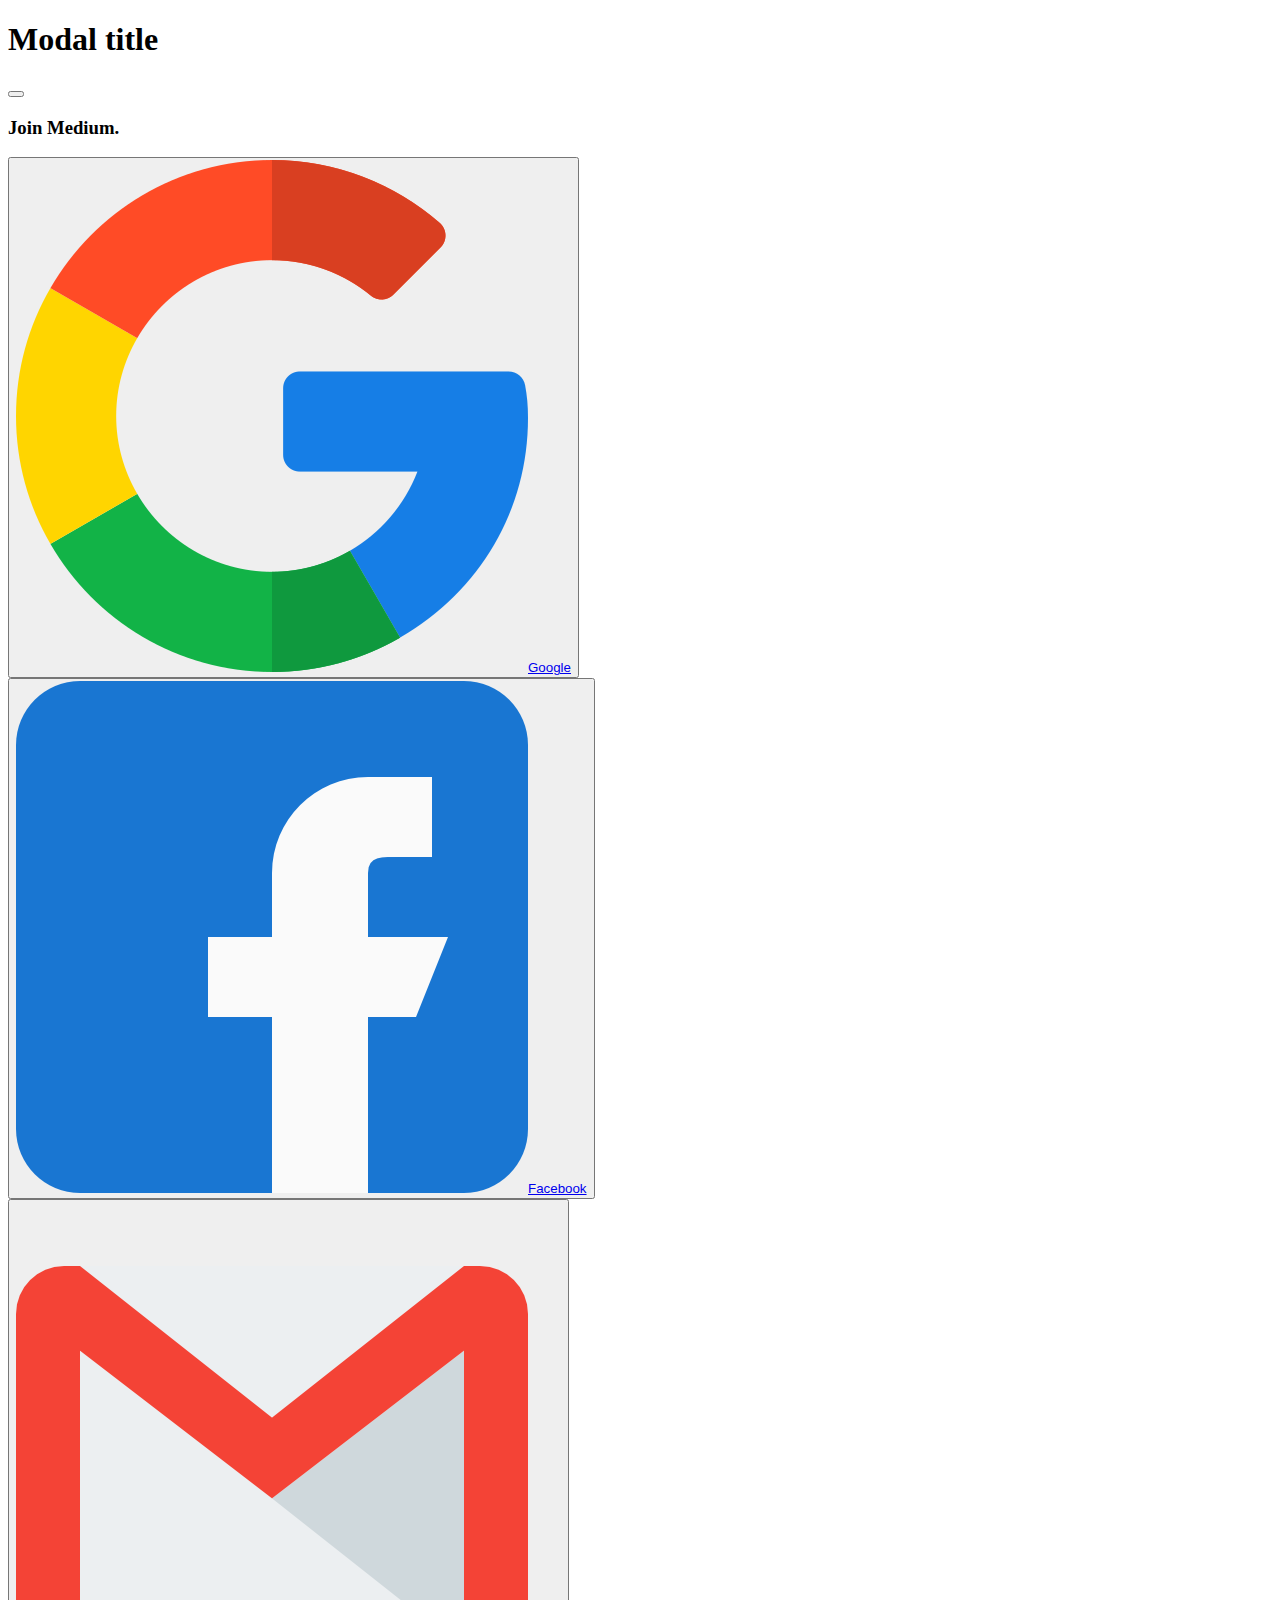
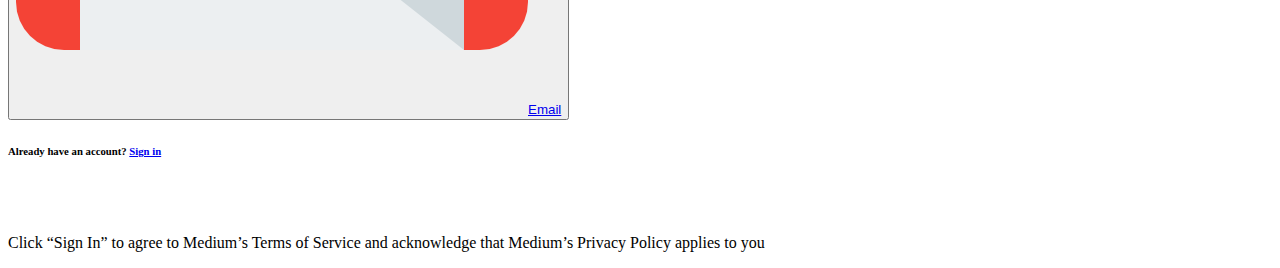
<file: joinmedium.html>
<!DOCTYPE html>
<html lang="en">

<head>
  <meta charset="UTF-8">
  <meta name="viewport" content="width=device-width, initial-scale=1.0">
  <title>Document</title>
</head>

<body>

  <div class="joinmedium">
    <div class="modal fade" id="staticBackdrop" data-bs-backdrop="static" data-bs-keyboard="false" tabindex="-1"
      aria-labelledby="staticBackdropLabel" aria-hidden="true">
      <div class="modal-dialog">
        <div class="modal-content">
          <div class="modal-header">
            <h1 class="modal-title fs-5" id="staticBackdropLabel">Modal title</h1>
            <button type="button" class="btn-close" data-bs-dismiss="modal" aria-label="Close"></button>
          </div>
          <div class="getstarted">
            <div class="text-center">
              <h3 class="myh22">Join Medium.</h3>
            </div>
          </div>
          <div class="getstarted-btn text-center">
            <button>
              <a href="#"><img src="/Resimler/google.png" alt="">Google</a>
            </button>
          </div>
          <div class="getstarted-btn text-center">
            <button>
              <a href="#"><img src="/Resimler/facebook.png" alt="">Facebook</a>
            </button>
          </div>
          <div class="getstarted-btn text-center">
            <button>
              <a href="#"><img src="/Resimler/gmail.png" alt="">Email</a>
            </button>
          </div>
          <h6 class="myh22 text-center">Already have an account? <a class="getstarted" href="welcome.html"><b>Sign
                in</b></a></h6>

          <br><br>
          <p class="text-center">Click “Sign In” to agree to Medium’s Terms of Service and acknowledge that Medium’s
            Privacy Policy
            applies to you</p>
        </div>
      </div>
    </div>
  </div>

  <script src="script.js"></script>
  <script src="https://cdn.jsdelivr.net/npm/bootstrap@5.3.0/dist/js/bootstrap.bundle.min.js"
    integrity="sha384-geWF76RCwLtnZ8qwWowPQNguL3RmwHVBC9FhGdlKrxdiJJigb/j/68SIy3Te4Bkz"
    crossorigin="anonymous"></script>

</body>

</html>
</file>
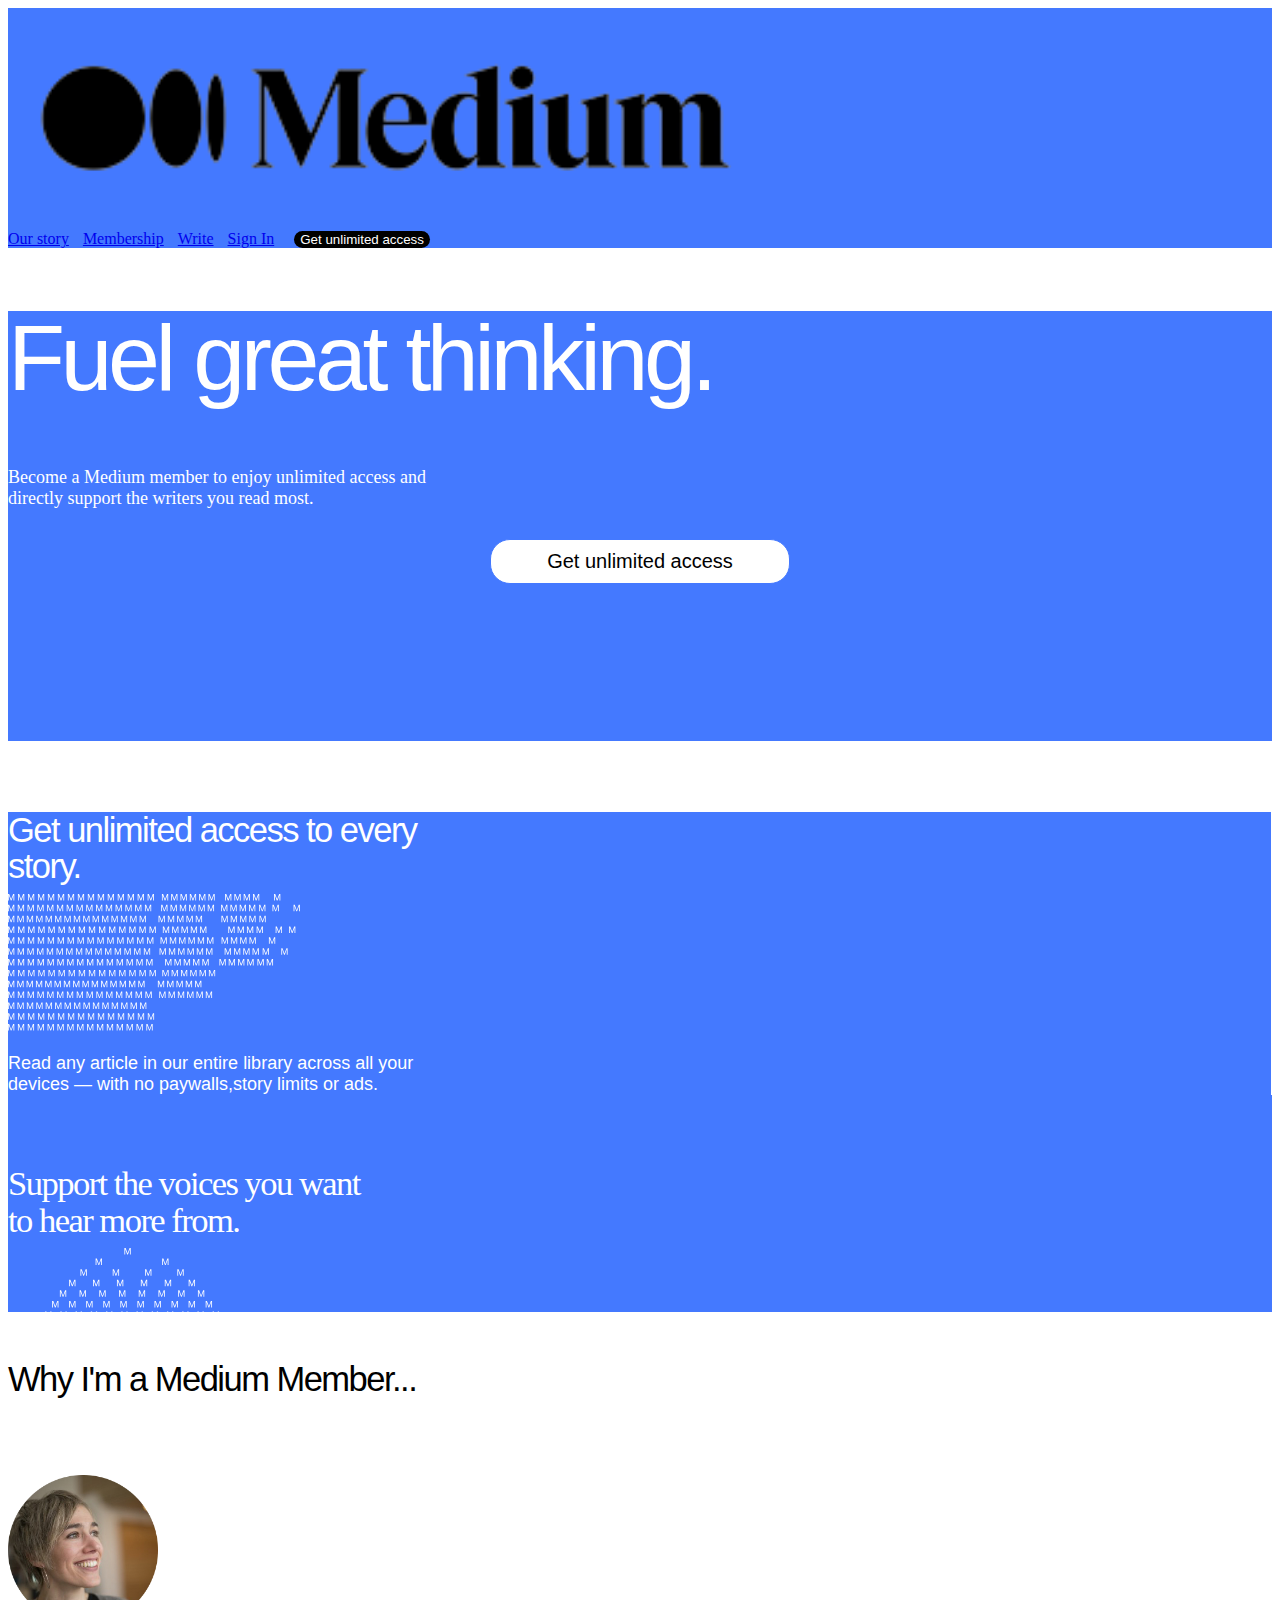
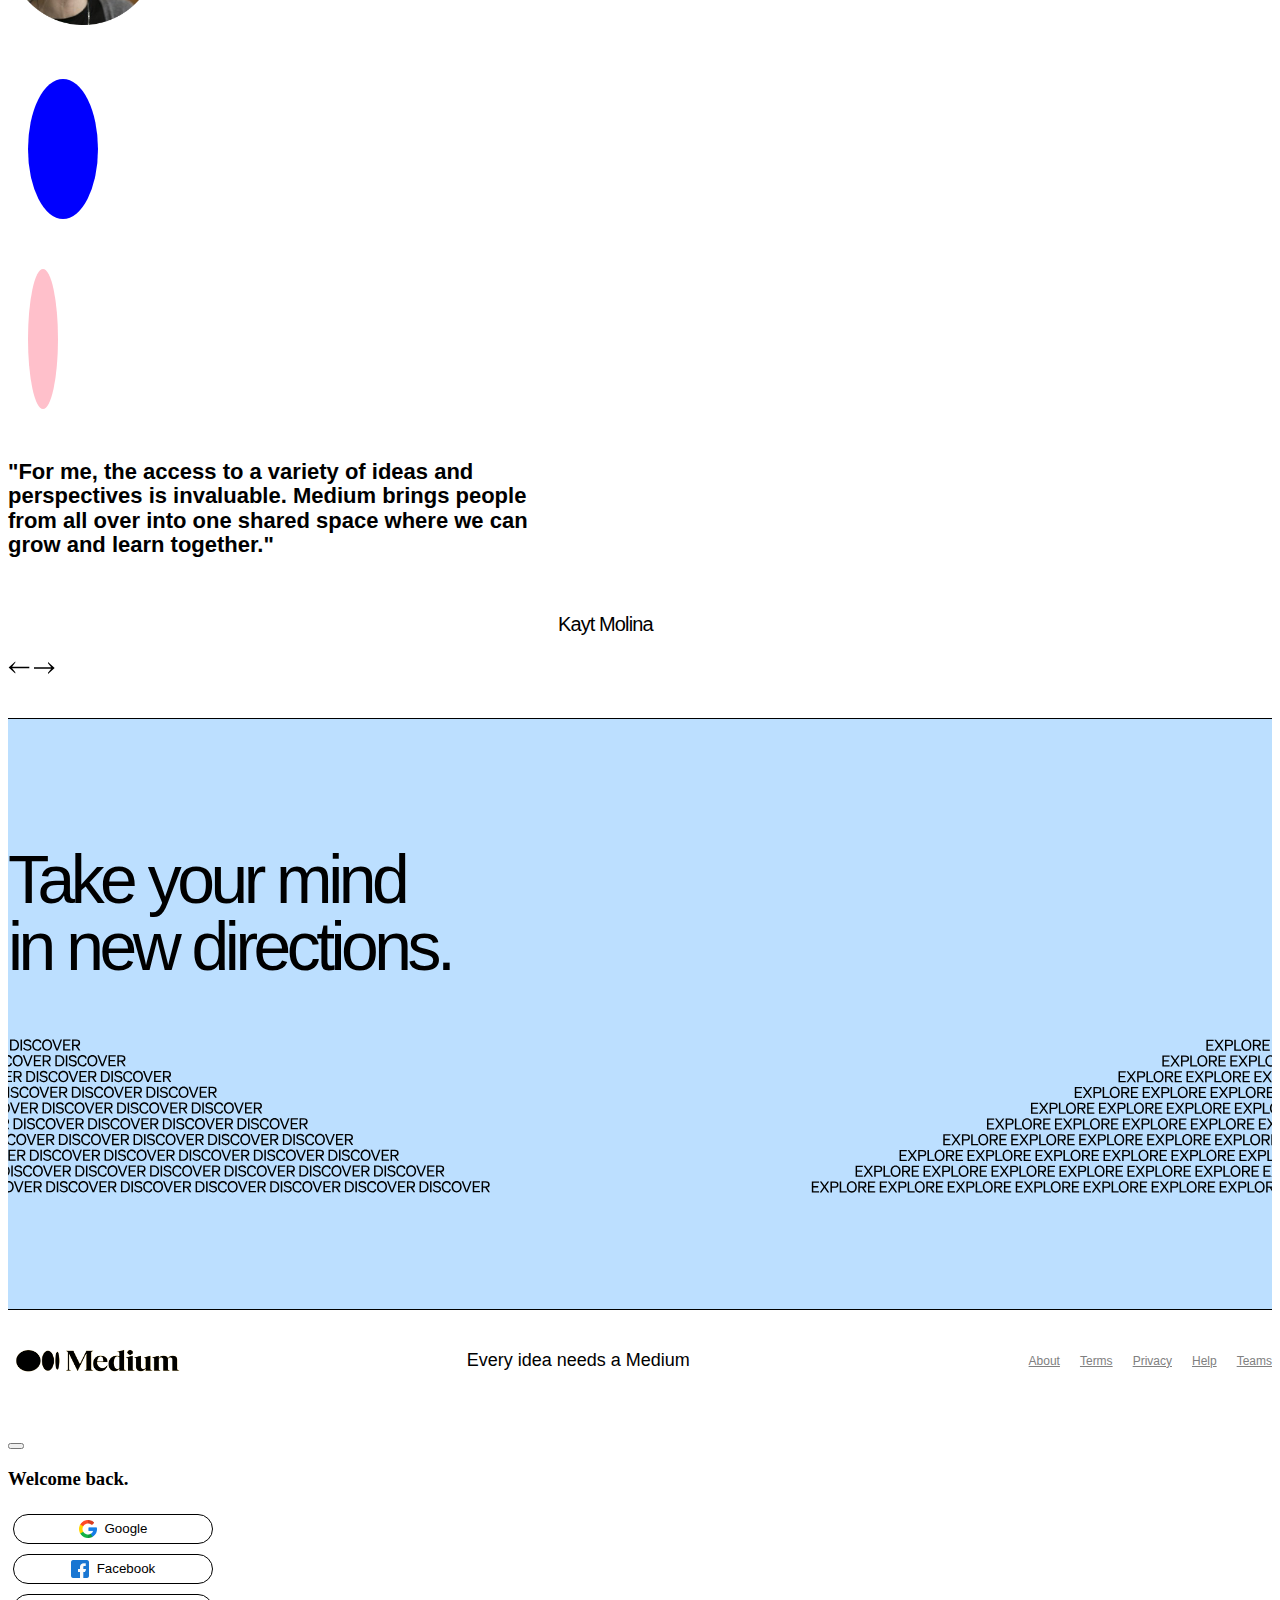
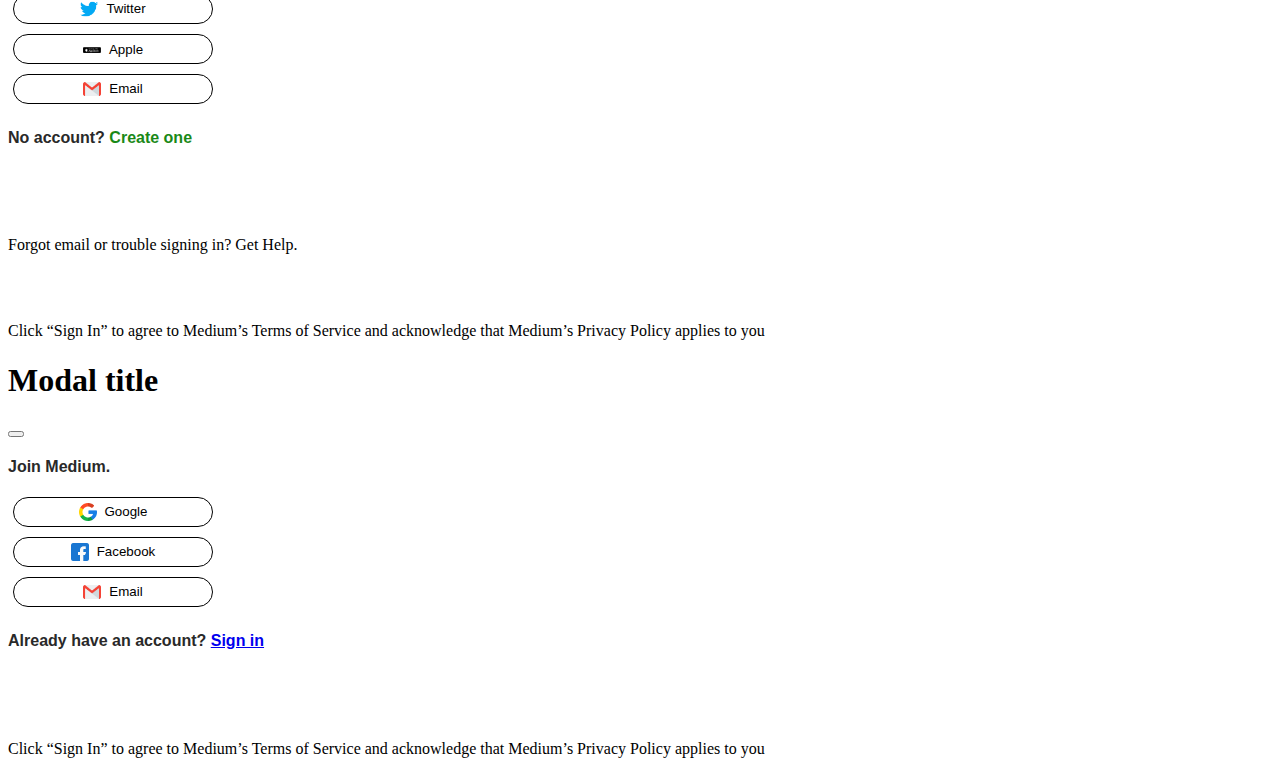
<file: membership.html>
<!DOCTYPE html>
<html lang="en">

<head>
  <meta charset="UTF-8">
  <meta http-equiv="X-UA-Compatible" content="IE=edge">
  <meta name="viewport" content="width=device-width, initial-scale=1.0">
  <title>What is Medium?</title>
  <link rel="icon" href="/Resimler/mediumlogokisa.png" type="image/png">
  <link rel="stylesheet" href="https://cdn.jsdelivr.net/npm/bootstrap-icons@1.10.5/font/bootstrap-icons.css">
  <link href="https://cdn.jsdelivr.net/npm/bootstrap@5.3.0/dist/css/bootstrap.min.css" rel="stylesheet"
    integrity="sha384-9ndCyUaIbzAi2FUVXJi0CjmCapSmO7SnpJef0486qhLnuZ2cdeRhO02iuK6FUUVM" crossorigin="anonymous">
  <link rel="stylesheet" href="style.css">

</head>

<body>


  <nav class="navbar navbar-expand navbarMember">
    <div class="container">
      <a class="navbar-brand" href="http://127.0.0.1:5500/indexx.html"><img class="memberlogo" src="Resimler/logo.png"
          alt="logo" width="60%"></a>
      <div class="collapse navbar-collapse" id="navbarNavDropdown">
        <ul class="navbar-nav ms-auto mb-2 mb-lg-0">
          <li class="nav-item">
            <a class="nav-link active text-white" aria-current="page" href="ourstory.html">Our story</a>
          </li>
          <li class="nav-item">
            <a class="nav-link active text-white" aria-current="page" href="membership.html">Membership</a>
          </li>
          <li class="nav-item">
            <a class="nav-link text-white" href="write.html">Write</a>
          </li>
          <li class="nav-item">
            <a class="nav-link text-white" href="#" data-bs-toggle="modal" data-bs-target="#exampleModal">Sign In</a>
          </li>
          <button class="nav-btn"><a class="nav-link text-white" href="#" data-bs-toggle="modal"
              data-bs-target="#staticBackdrop">Get unlimited access</a></button>
          </li>
        </ul>
      </div>
    </div>
  </nav>

  <div class="section-8">
    <div class="container">
      <h1 class="myh10 text-center">Fuel great thinking.</h1>
      <p class="member text-center">Become a Medium member to enjoy unlimited access and <br>
        directly support the writers you read most.</p>
      <div class="box7">
        <button class="writebutton3 mt-5">Get unlimited access</button>
      </div>
    </div>
  </div>
  <div class="section-9">
    <div class="container">
      <div class="row">
        <div class="col-6 borderright3">
          <p class="readp">Get unlimited access to every <br> story.</p>
          <img class="mt-5" src="/Resimler/UnlimitedReading.svg" alt="">
          <p class="myps mt-5">Read any article in our entire library across all your <br> devices — with no
            paywalls,story limits or ads.</p>
        </div>
        <div class="col-6">
          <p class="readp mx-4">Support the voices you want <br>to hear more from.</p>
          <img class="mt-5" src="/Resimler/SupportWriters.svg" alt="">
          <p class="myps mt-5">A portion of your membership will directly support the writers <br> and thinkers you read
            the most.</p>
        </div>
      </div>
    </div>
  </div>

  <div class="section-10">
    <div class="container">
      <h2 class="myh12 text-center">Why I'm a Medium Member...</h2>
      <div class="picture d-flex justify-content-center">
        <img class="myimg2" src="/Resimler/About_Colburn-1.png" alt="">
        <div class="block3"></div>
        <div class="block4"></div>
        <h6 class="forp mt-5 mx-5">"For me, the access to a variety of ideas and <br> perspectives is invaluable. Medium
          brings people <br> from all over into one shared space where we can <br> grow and learn together."</h6>
      </div>
      <p class="name">Kayt Molina</p>
      <div class="arrow text-center">
        <img class="mx-5" src="/Resimler/arrow-left.svg" alt="">
        <img src="/Resimler/arrow-right.svg" alt="">
      </div>
    </div>
  </div>

  <div class="section-11">
    <div class="container">
      <h2 class="myh13 text-center">Take your mind <br>in new directions.</h2>
    </div>
    <img class="footer" src="/Resimler/Membership_Footer.svg" alt="">
  </div>

  <div class="footer">
    <div class="box8">
      <img src="/Resimler/logo.png" alt="" width="180px" height="45px">
      <p class="footerp text-center">Every idea needs a Medium</p>
      <ul>
        <li><a href="">About</a></li>
        <li><a href="">Terms</a></li>
        <li><a href="">Privacy</a></li>
        <li><a href="">Help</a></li>
        <li><a href="">Teams</a></li>
      </ul>
    </div>
  </div>


  <div class="modal fade" id="exampleModal" tabindex="-1" aria-labelledby="exampleModalLabel" aria-hidden="true">
    <div class="modal-dialog">
      <div class="modal-content">
        <div class="modal-header">
          <h1 class="modal-title fs-5" id="exampleModalLabel"></h1>
          <button type="button" class="btn-close" data-bs-dismiss="modal" aria-label="Close"></button>
        </div>
        <div class="signin">
          <div class="text-center mb-5 mt-3">
            <H3>Welcome back.</H3>
          </div>
          <div class="social-btn text-center">
            <button>
              <a href="#"><img src="/Resimler/google.png" alt="">Google</a>
            </button>
          </div>
          <div class="social-btn text-center">
            <button>
              <a href="#"><img src="/Resimler/facebook.png" alt="">Facebook</a>
            </button>
          </div>
          <div class="social-btn text-center">
            <button>
              <a href="#"><img src="/Resimler/twitter.png" alt="">Twitter</a>
            </button>
          </div>
          <div class="social-btn text-center">
            <button>
              <a href="#"><img src="/Resimler/AppleStore_2x.png" alt="">Apple</a>
            </button>
          </div>
          <div class="social-btn text-center">
            <button>
              <a href="#"><img src="/Resimler/gmail.png" alt="">Email</a>
            </button>
            <h6 class="myh21">No account? <a class="createone" href="#"><b>Create one</b></a></h6>
            <br><br>
            <p>Forgot email or trouble signing in? Get Help.</p>
            <br><br>
            <p>Click “Sign In” to agree to Medium’s Terms of Service and acknowledge that Medium’s Privacy Policy
              applies to you</p>
          </div>
        </div>

      </div>
    </div>
  </div>





  <div class="modal fade" id="staticBackdrop" data-bs-backdrop="static" data-bs-keyboard="false" tabindex="-1"
    aria-labelledby="staticBackdropLabel" aria-hidden="true">
    <div class="modal-dialog">
      <div class="modal-content">
        <div class="modal-header">
          <h1 class="modal-title fs-5" id="staticBackdropLabel">Modal title</h1>
          <button type="button" class="btn-close" data-bs-dismiss="modal" aria-label="Close"></button>
        </div>
        <div class="getstarted">
          <div class="text-center">
            <h3 class="myh22">Join Medium.</h3>
          </div>
        </div>
        <div class="getstarted-btn text-center">
          <button>
            <a href="#"><img src="/Resimler/google.png" alt="">Google</a>
          </button>
        </div>
        <div class="getstarted-btn text-center">
          <button>
            <a href="#"><img src="/Resimler/facebook.png" alt="">Facebook</a>
          </button>
        </div>
        <div class="getstarted-btn text-center">
          <button>
            <a href="#"><img src="/Resimler/gmail.png" alt="">Email</a>
          </button>
        </div>
        <h6 class="myh22 text-center">Already have an account? <a class="getstarted" href="#"><b>Sign in</b></a></h6>

        <br><br>
        <p class="text-center">Click “Sign In” to agree to Medium’s Terms of Service and acknowledge that Medium’s
          Privacy Policy
          applies to you</p>
      </div>
    </div>
  </div>


  <script src="script.js"></script>
  <script src="https://cdn.jsdelivr.net/npm/bootstrap@5.3.0/dist/js/bootstrap.bundle.min.js"
    integrity="sha384-geWF76RCwLtnZ8qwWowPQNguL3RmwHVBC9FhGdlKrxdiJJigb/j/68SIy3Te4Bkz"
    crossorigin="anonymous"></script>

</body>

</html>
</file>
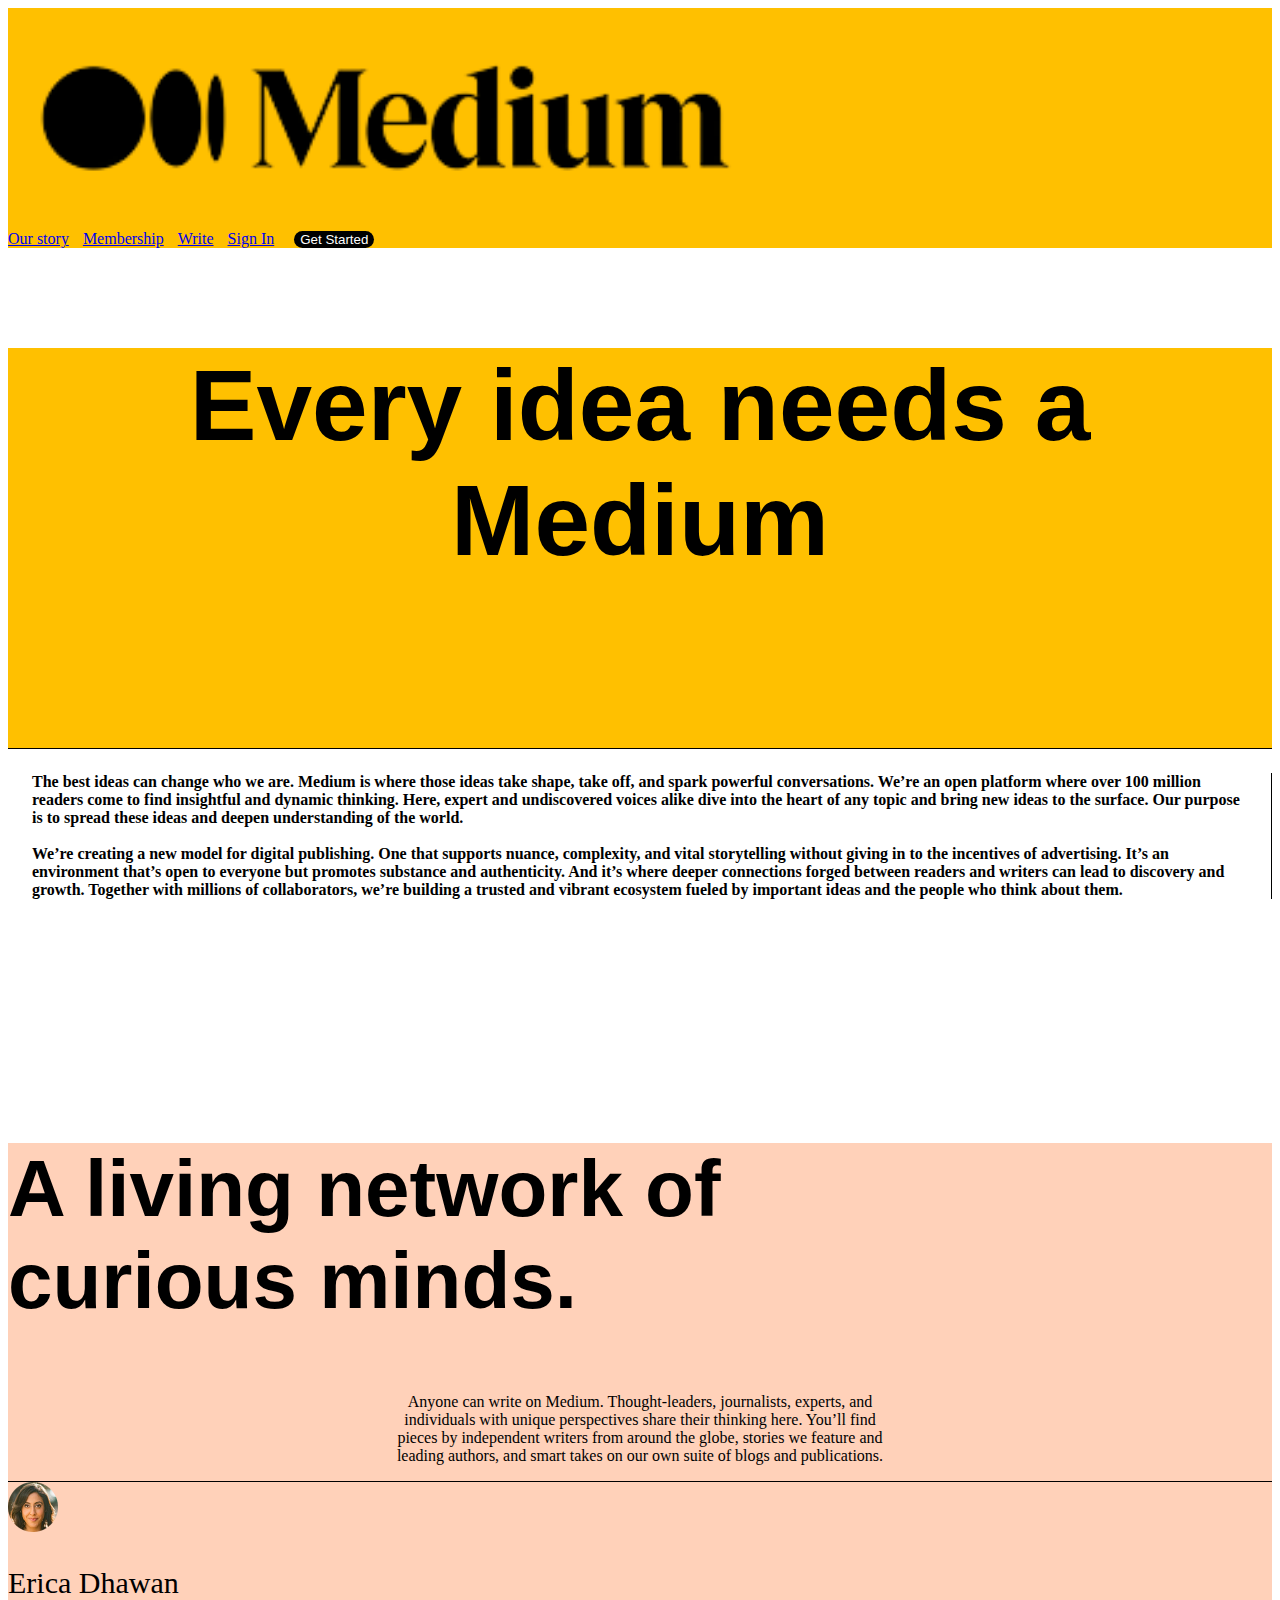
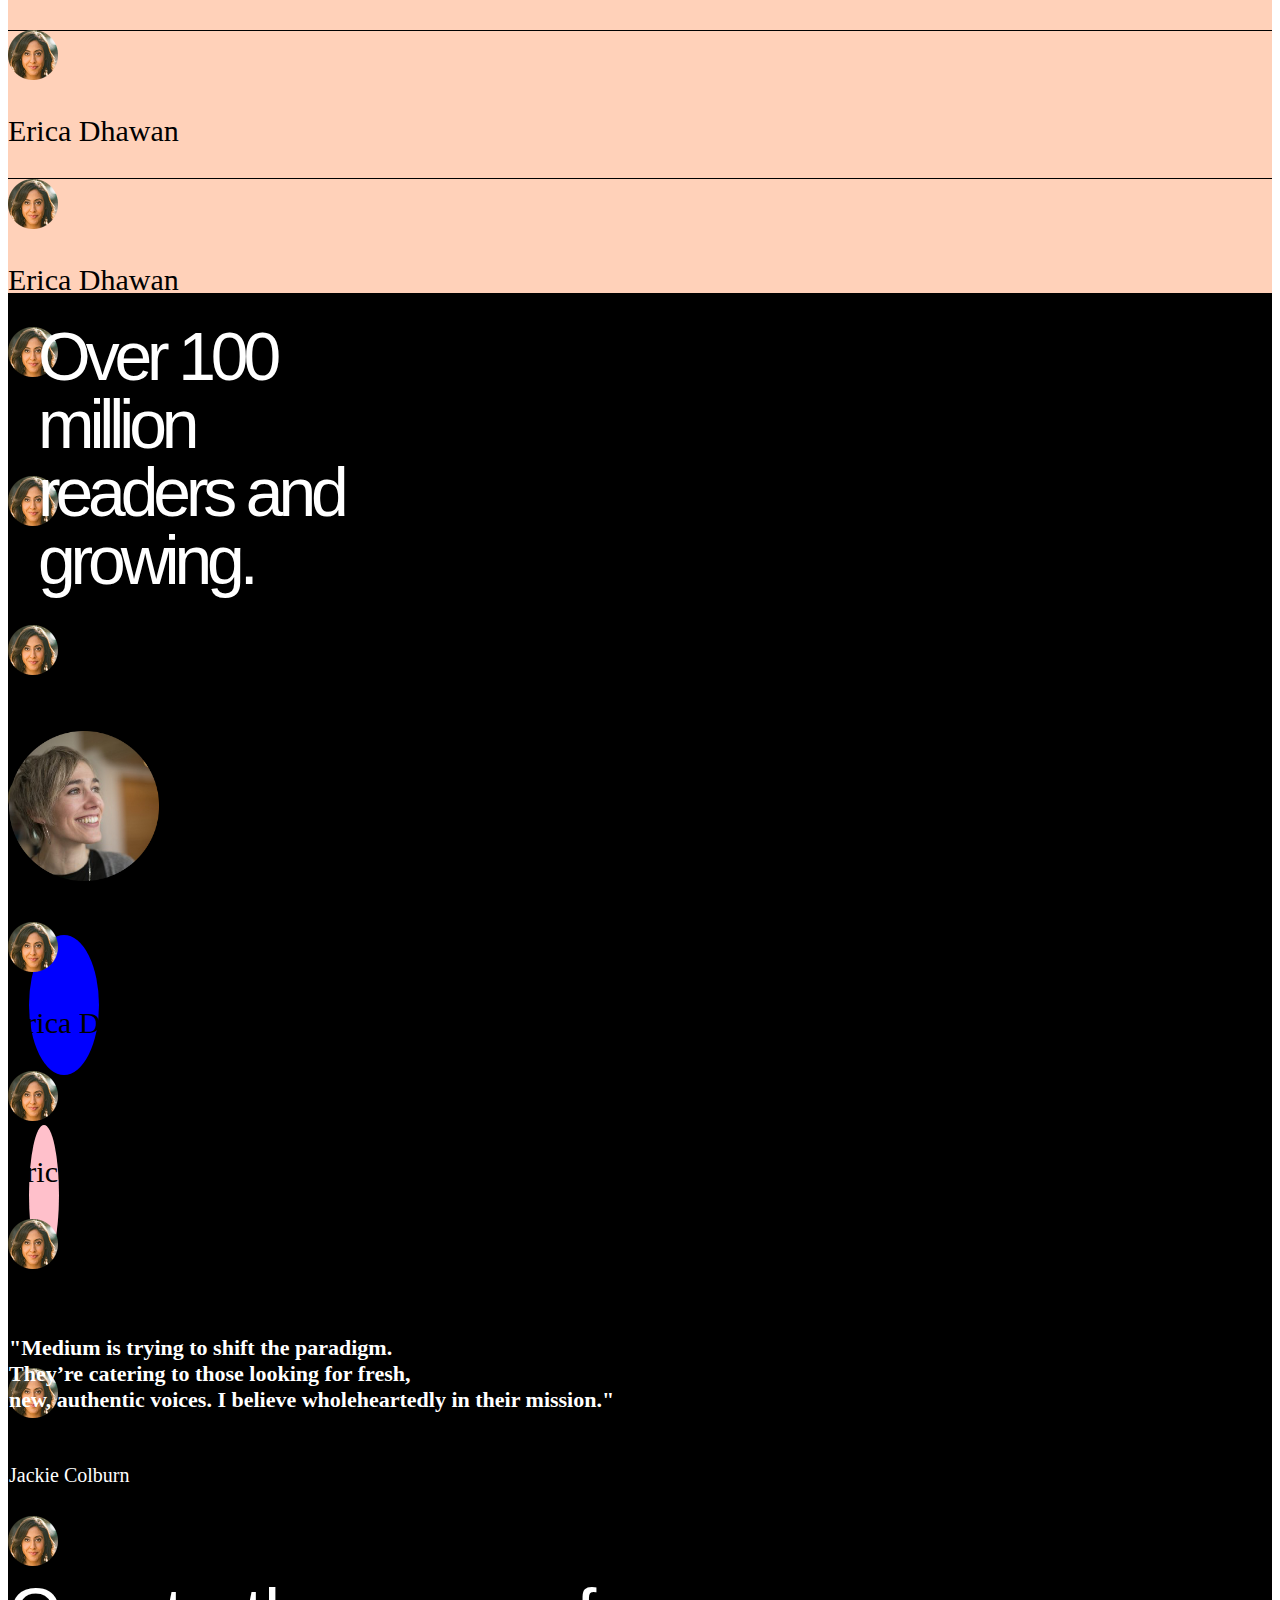
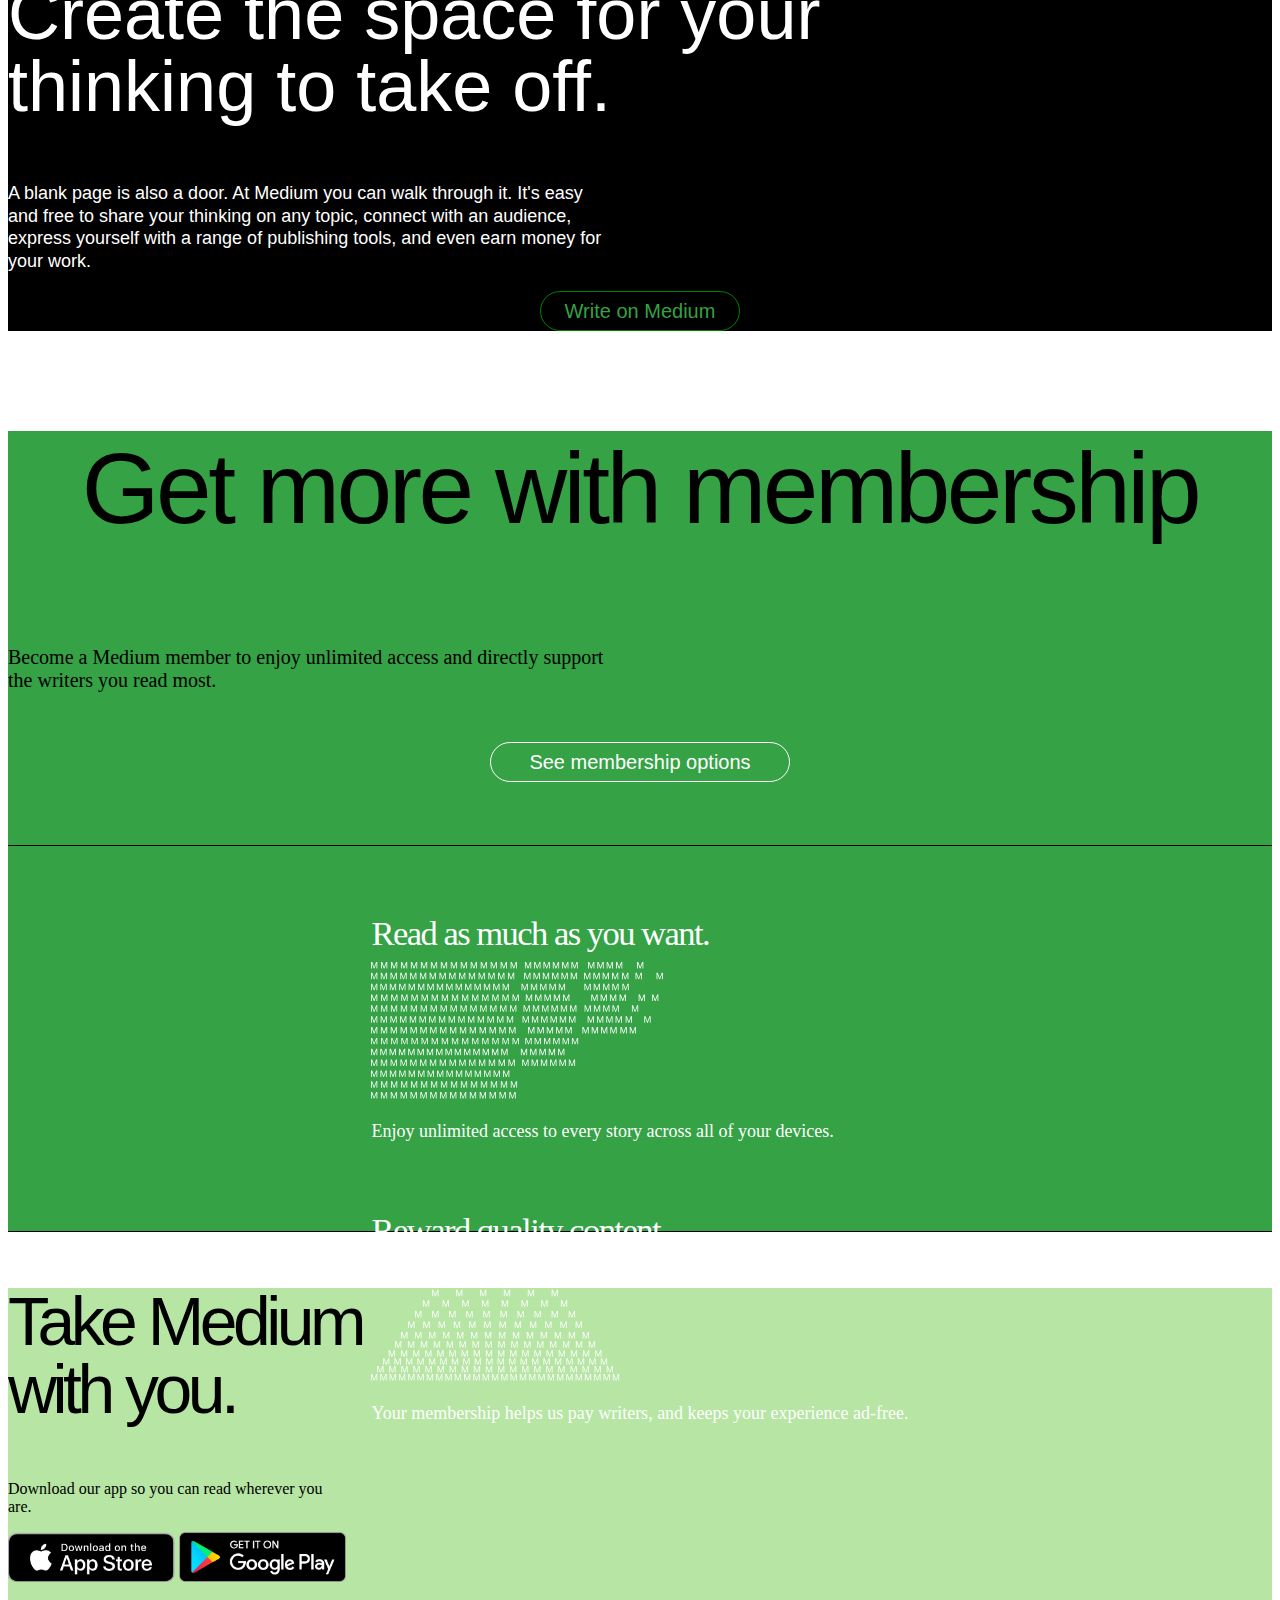
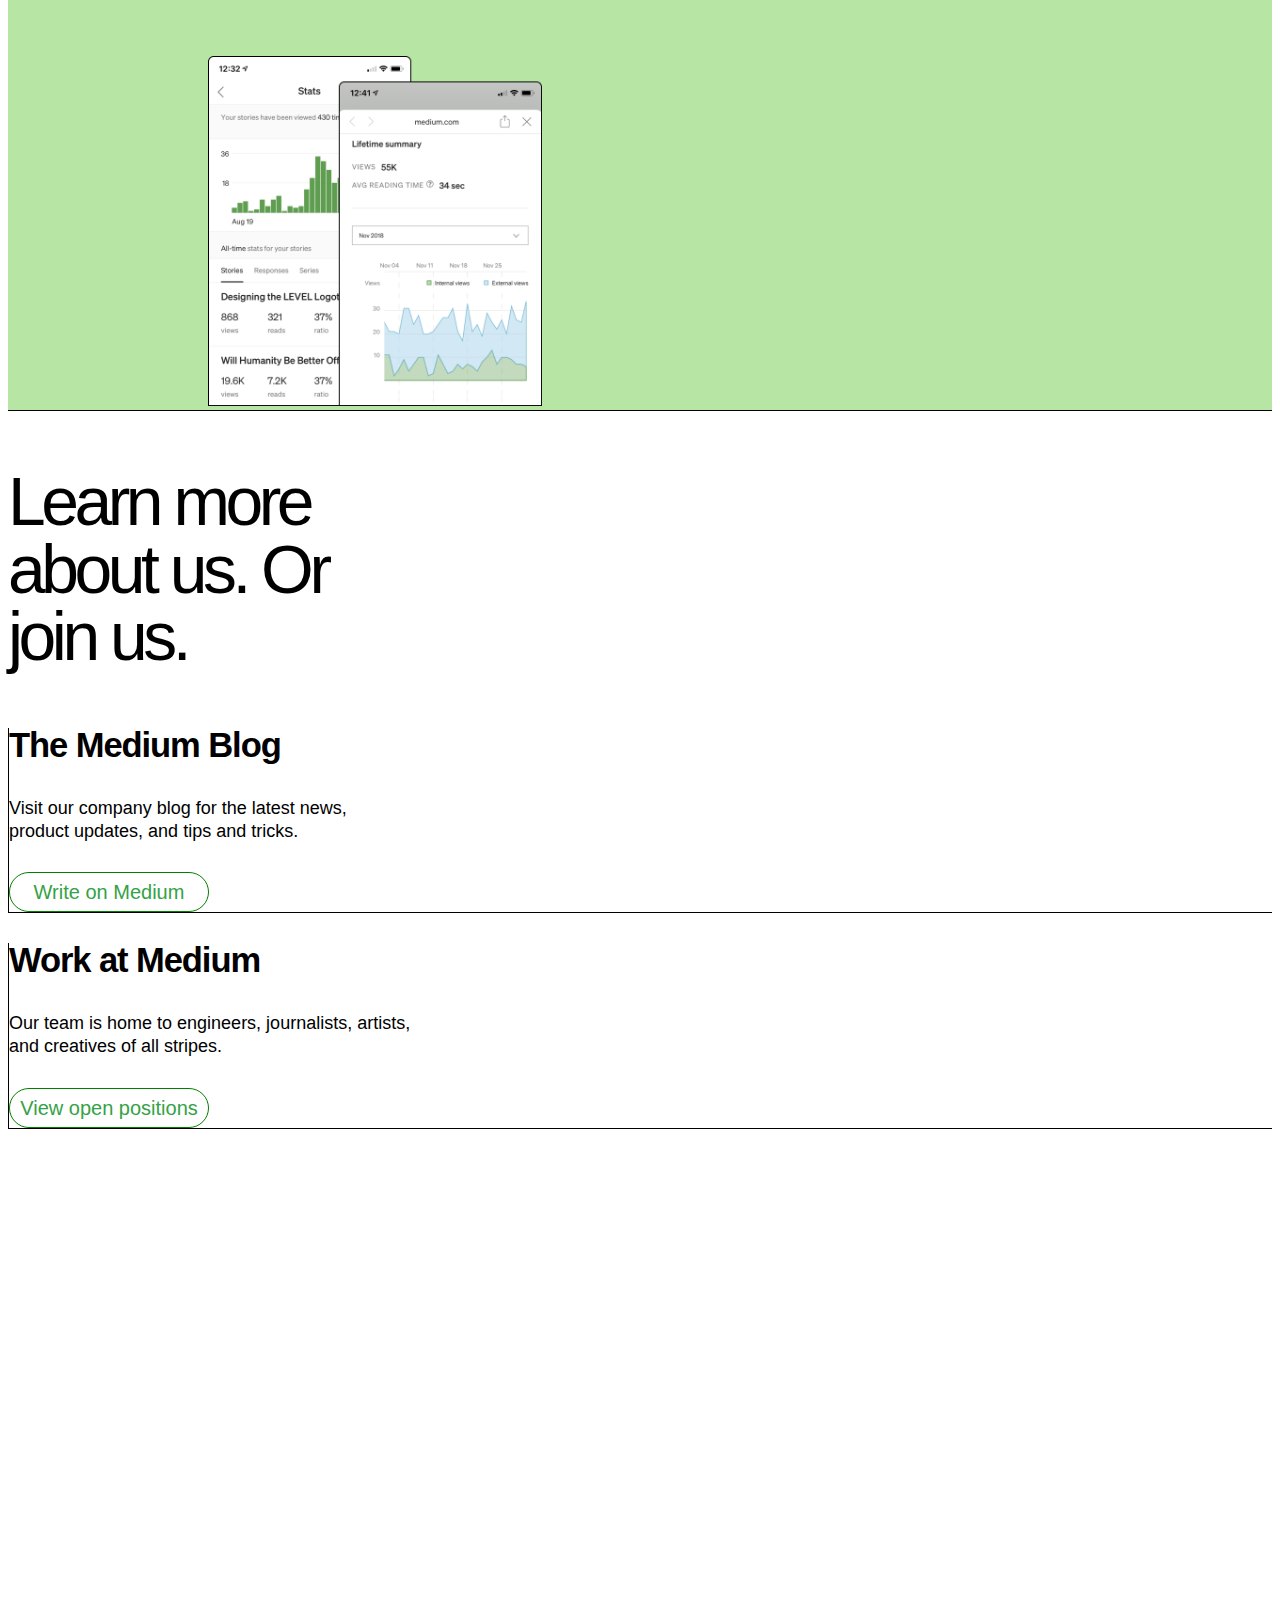
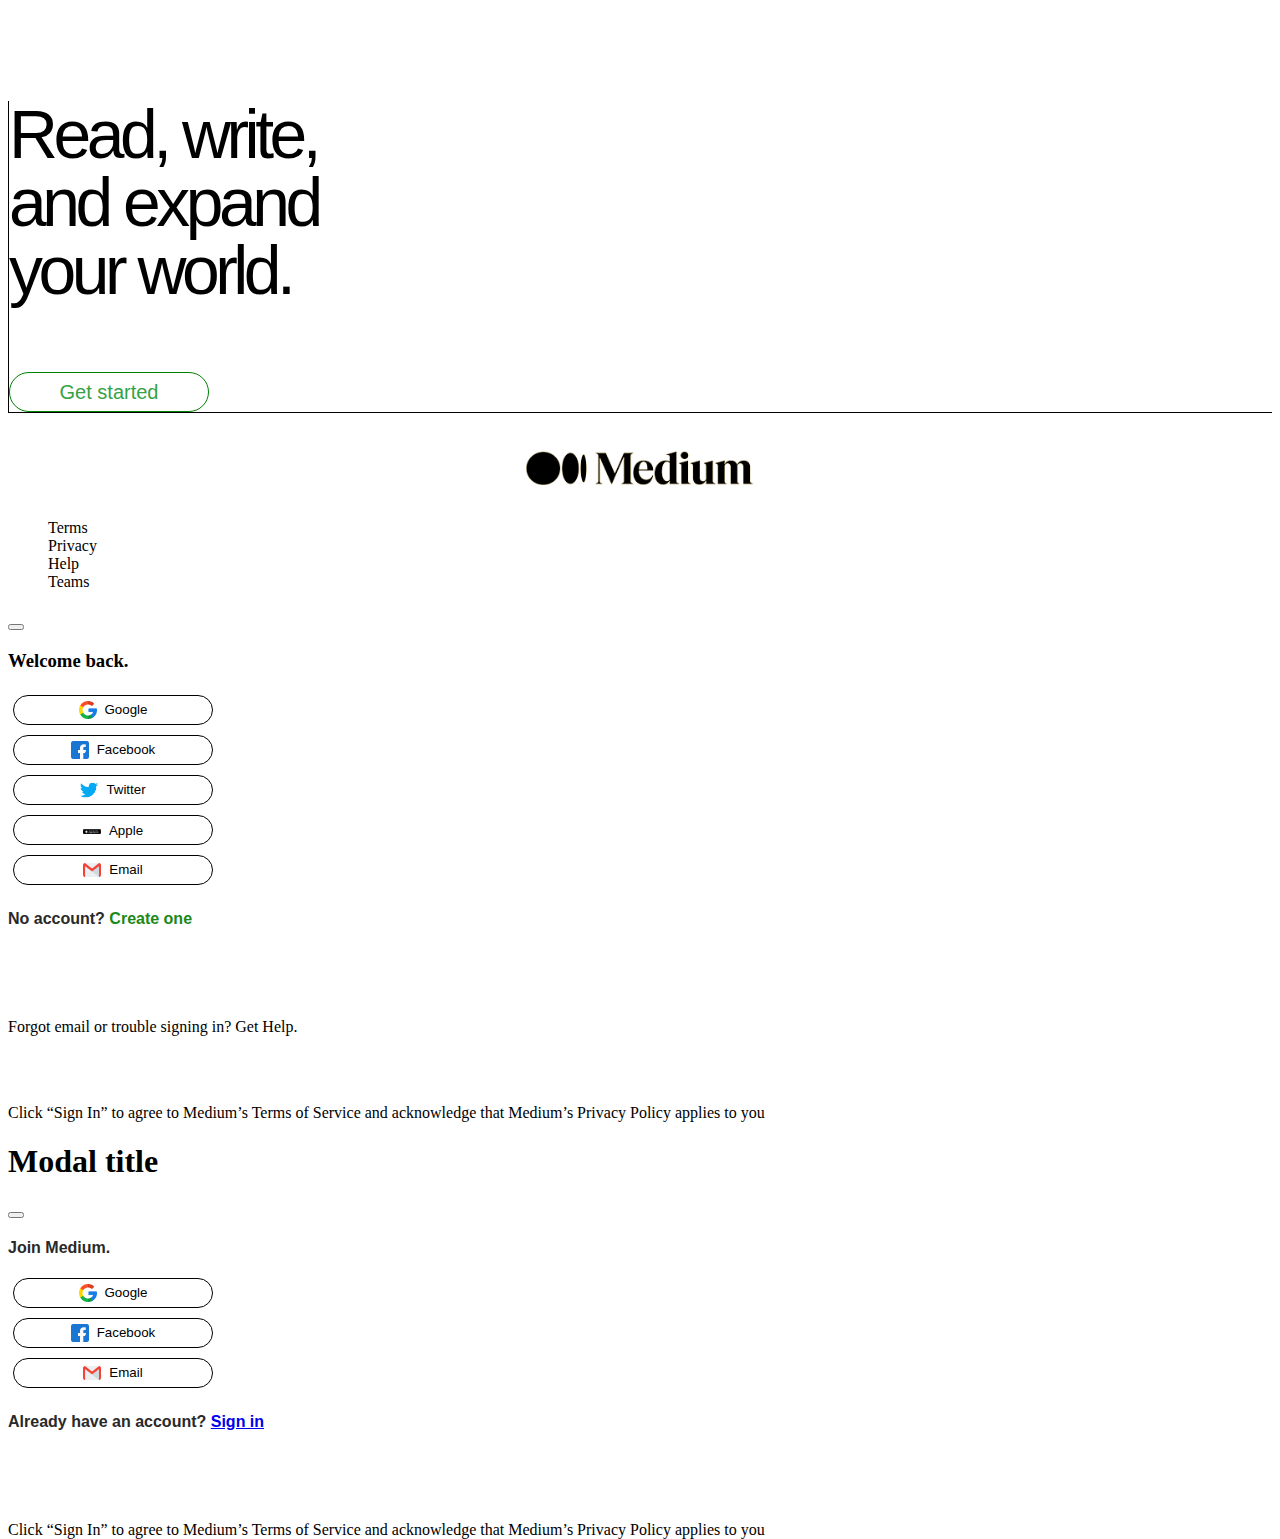
<file: ourstory.html>
<!DOCTYPE html>
<html lang="en">

<head>
  <meta charset="UTF-8">
  <meta http-equiv="X-UA-Compatible" content="IE=edge">
  <meta name="viewport" content="width=device-width, initial-scale=1.0">
  <title>What is Medium?</title>
  <link rel="icon" href="/Resimler/mediumlogokisa.png" type="image/png">
  <link rel="stylesheet" href="https://cdn.jsdelivr.net/npm/bootstrap-icons@1.10.5/font/bootstrap-icons.css">
  <link href="https://cdn.jsdelivr.net/npm/bootstrap@5.3.0/dist/css/bootstrap.min.css" rel="stylesheet"
    integrity="sha384-9ndCyUaIbzAi2FUVXJi0CjmCapSmO7SnpJef0486qhLnuZ2cdeRhO02iuK6FUUVM" crossorigin="anonymous">
  <link rel="stylesheet" href="style.css">

</head>

<body>


  <nav class="navbar navbar-expand">
    <div class="container">
      <a class="navbar-brand" href="http://127.0.0.1:5500/indexx.html"><img src="Resimler/logo.png" alt="logo"
          width="60%"></a>
      <div class="collapse navbar-collapse" id="navbarNavDropdown">
        <ul class="navbar-nav ms-auto mb-2 mb-lg-0">
          <li class="nav-item">
            <a class="nav-link active" aria-current="page" href="ourstory.html">Our story</a>
          </li>
          <li class="nav-item">
            <a class="nav-link active" aria-current="page" href="membership.html">Membership</a>
          </li>
          <li class="nav-item">
            <a class="nav-link" href="write.html">Write</a>
          </li>
          <li class="nav-item">
            <a class="nav-link" href="#" data-bs-toggle="modal" data-bs-target="#exampleModal">Sign In</a>
          </li>
          <button class="nav-btn"><a href="#" data-bs-toggle="modal" data-bs-target="#staticBackdrop">Get
              Started</a></button>
          </li>
        </ul>
      </div>
    </div>
  </nav>



  <div class="section-1 bg-white">
    <div class="container">
      <div class="hero">
        <h1 class="baslik">Every idea needs a <b>Medium</b></h1>
        <div class="medium-logo-in-hero">
          <h2 class="header-1-period"></h2>
        </div>
      </div>
    </div>
  </div>

  <div class="block"></div>

  <div class="section-2">
    <div class="container">
      <div class="row">
        <div class="col-6 paragraph">
          <div class="box">
            <h4 class="paragraph-intro">
              The best ideas can change who we are. Medium is where those ideas take shape, take off, and spark powerful
              conversations. We’re an open platform where over 100 million readers come to find insightful and dynamic
              thinking. Here, expert and undiscovered voices alike dive into the heart of any topic and bring new ideas
              to the surface. Our purpose is to spread these ideas and deepen understanding of the world.
              <br>
              <br>
              We’re creating a new model for digital publishing. One that supports nuance, complexity, and vital
              storytelling without giving in to the incentives of advertising. It’s an environment that’s open to
              everyone but promotes substance and authenticity. And it’s where deeper connections forged between readers
              and writers can lead to discovery and growth. Together with millions of collaborators, we’re building a
              trusted and vibrant ecosystem fueled by important ideas and the people who think about them.
            </h4>
          </div>
        </div>
        <div class="col-6">
          <iframe src="https://player.vimeo.com/video/467834328?api=1&amp;background=1&amp;mute=1&amp;loop=1"
            width="100%" height="100%" positioning="relative" frameborder="0" allow="autoplay; fullscreen"
            allowfullscreen=""></iframe>
        </div>
      </div>
    </div>
  </div>


  <div class="section-3">
    <div class="container">

      <h2 class="text-center myh2">A living network of <br> curious minds.</h2>
      <p class="paragraph2">Anyone can write on Medium. Thought-leaders, journalists, experts, and <br> individuals with
        unique perspectives share their thinking here. You’ll find <br> pieces by independent writers from around the
        globe, stories we feature and <br> leading authors, and smart takes on our own suite of blogs and publications.
      </p>
    </div>

    <div class="container-fluid">
      <div class="row">
        <div class="col-4">
          <div class="block2 my-3"></div>
          <div class="profile d-flex">
            <img class="profileimg" src="/Resimler/Erica_Dhawan_clip.png" alt="">
            <p class="mx-3 my-1 profilep">Erica Dhawan</p>
          </div>
          <div class="block2 my-3"></div>
          <div class="profile d-flex">
            <img class="profileimg" src="/Resimler/Erica_Dhawan_clip.png" alt="">
            <p class="mx-3 my-1 profilep">Erica Dhawan</p>
          </div>
          <div class="block2 my-3"></div>
          <div class="profile d-flex">
            <img class="profileimg" src="/Resimler/Erica_Dhawan_clip.png" alt="">
            <p class="mx-3 my-1 profilep">Erica Dhawan</p>
          </div>
          <div class="block2 my-3"></div>
          <div class="profile d-flex">
            <img class="profileimg" src="/Resimler/Erica_Dhawan_clip.png" alt="">
            <p class="mx-3 my-1 profilep">Erica Dhawan</p>
          </div>
          <div class="block2 my-3"></div>

        </div>
        <div class="col-4">
          <div class="block2 my-3"></div>
          <div class="profile d-flex">
            <img class="profileimg" src="/Resimler/Erica_Dhawan_clip.png" alt="">
            <p class="mx-3 my-1 profilep">Erica Dhawan</p>
          </div>
          <div class="block2 my-3"></div>
          <div class="profile d-flex">
            <img class="profileimg" src="/Resimler/Erica_Dhawan_clip.png" alt="">
            <p class="mx-3 my-1 profilep">Erica Dhawan</p>
          </div>
          <div class="block2 my-3"></div>
          <div class="profile d-flex">
            <img class="profileimg" src="/Resimler/Erica_Dhawan_clip.png" alt="">
            <p class="mx-3 my-1 profilep">Erica Dhawan</p>
          </div>
          <div class="block2 my-3"></div>
          <div class="profile d-flex">
            <img class="profileimg" src="/Resimler/Erica_Dhawan_clip.png" alt="">
            <p class="mx-3 my-1 profilep">Erica Dhawan</p>
          </div>
          <div class="block2 my-3"></div>

        </div>
        <div class="col-4">
          <div class="block2 my-3"></div>
          <div class="profile d-flex">
            <img class="profileimg" src="/Resimler/Erica_Dhawan_clip.png" alt="">
            <p class="mx-3 my-1 profilep">Erica Dhawan</p>
          </div>
          <div class="block2 my-3"></div>
          <div class="profile d-flex">
            <img class="profileimg" src="/Resimler/Erica_Dhawan_clip.png" alt="">
            <p class="mx-3 my-1 profilep">Erica Dhawan</p>
          </div>
          <div class="block2 my-3"></div>
          <div class="profile d-flex">
            <img class="profileimg" src="/Resimler/Erica_Dhawan_clip.png" alt="">
            <p class="mx-3 my-1 profilep">Erica Dhawan</p>
          </div>
          <div class="block2 my-3"></div>
          <div class="profile d-flex">
            <img class="profileimg" src="/Resimler/Erica_Dhawan_clip.png" alt="">
            <p class="mx-3 my-1 profilep">Erica Dhawan</p>
          </div>
          <div class="block2 my-3"></div>
        </div>
      </div>
    </div>
  </div>

  <div class="section-4">
    <div class="container-fluid">
      <div class="row">
        <div class="col-6">
          <h2 class="myh3">Over 100 <br>million <br> readers and <br> growing.</h2>
        </div>
        <div class="col-6 leftborder">
          <div class="box3 d-flex">
            <img class="myimg2" src="/Resimler/About_Colburn-1.png" alt="">
            <div class="block3"></div>
            <div class="block4"></div>
          </div>
          <h6 class="myh4">"Medium is trying to shift the paradigm. <br> They’re catering to those looking for fresh,
            <br> new, authentic voices. I believe wholeheartedly in their mission."</h6>
          <p class="myp2">Jackie Colburn
          </p>
        </div>
      </div>
    </div>
    <div class="container">
      <h2 class="myh5 text-center">Create the space for your <br> thinking to take off.</h2>
      <p class="myp3 text-center"> A blank page is also a door. At Medium you can walk through it. It's easy <br> and
        free to share your thinking on any topic, connect with an audience, <br> express yourself with a range of
        publishing tools, and even earn money for <br> your work.</p>
      <div class="box4">
        <button class="writebutton">Write on Medium</button>
      </div>
    </div>
  </div>

  <div class="section-5">
    <div class="container">
      <p class="getmorep">Get more with membership</p>
      <p class="text-black text-center becamep">Become a Medium member to enjoy unlimited access and directly support
        <br>the writers you read most.</p>
      <div class="box5">
        <button class="mybutton2">See membership options</button>
      </div>
    </div>
    <div class="block5">
      <div class="box6 bottomborder">
        <div class="container">
          <div class="row">
            <div class="col-6 borderright">
              <p class="readp">Read as much as you want.</p>
              <img class="mt-5" src="/Resimler/UnlimitedReading.svg" alt="">
              <p class="myps mt-5">Enjoy unlimited access to every story across all of your devices.</p>
            </div>
            <div class="col-6">
              <p class="readp mx-4">Reward quality content</p>
              <img class="mt-5" src="/Resimler/SupportWriters.svg" alt="">
              <p class="myps mt-5">Your membership helps us pay writers, and keeps your experience ad-free.</p>
            </div>
          </div>
        </div>
      </div>
    </div>
  </div>

  <div class="section-6">
    <div class="container">
      <div class="row">
        <div class="col-6">
          <h2 class="myh6">Take Medium <br> with you.</h2>
          <p class="mydown">Download our app so you can read wherever you <br>are.</p>
          <a href="#"><img class="mt-5" src="/Resimler/AppleStore_2x.png" alt="" width="167px" height="50px"></a>
          <a href="#"><img class="mt-5" src="/Resimler/PlayStore_2x.png" alt="" width="167px" height="50px"></a>
        </div>
        <div class="col-6">
          <img class="imgphone" src="/Resimler/creator-find-points-iphones.png" alt="" width="334px" height="350px">
        </div>
      </div>
    </div>
  </div>

  <div class="section-7">
    <div class="container">
      <div class="row">
        <div class="col-6">
          <h2 class="myh7">Learn more <br> about us. Or <br> join us.</h2>
        </div>


        <div class="col-6 leftborder bottom-border2">
          <h3 class="myh8">The Medium Blog</h3>
          <p class="myvisit">Visit our company blog for the latest news,<br> product updates, and tips and tricks.</p>
          <button class="writebutton2 mt-5">Write on Medium</button>

        </div>
      </div>
    </div>
    <div class="container bottom-border2">
      <div class="row">
        <div class="col-6"></div>
        <div class="col-6 leftborder bottom-border2">
          <div class="content mt-5">
            <h3 class="myh8">Work at Medium</h3>
            <p class="myvisit">Our team is home to engineers, journalists, artists,<br> and creatives of all stripes.
            </p>
            <button class="writebutton2 mt-5">View open positions </button>
          </div>
        </div>
      </div>
      <div class="row">
        <div class="col-6">
          <iframe class="iframe2" src="https://player.vimeo.com/video/448735219?api=1&background=1&mute=1&loop=1"
            frameborder="0"></iframe>
        </div>
        <div class="col-6 leftborder3">
          <div class="content mt-5">
            <h3 class="myh9">Read, write, <br> and expand <br> your world.</h3>
            <button class="writebutton2 mt-5">Get started</button>

          </div>
        </div>
      </div>
    </div>

    <div class="container thisimg">
      <img class="littleimg" src="/Resimler/logo.png" alt="">
    </div>

    <ul class="last d-flex justify-content-center">
      <li class="mx-5"><a href="">Terms</a></li>
      <li class="mx-5"><a href="">Privacy</a></li>
      <li class="mx-5"><a href="">Help</a></li>
      <li class="mx-5"><a href="">Teams</a></li>
    </ul>


    <div class="modal fade" id="exampleModal" tabindex="-1" aria-labelledby="exampleModalLabel" aria-hidden="true">
      <div class="modal-dialog">
        <div class="modal-content">
          <div class="modal-header">
            <h1 class="modal-title fs-5" id="exampleModalLabel"></h1>
            <button type="button" class="btn-close" data-bs-dismiss="modal" aria-label="Close"></button>
          </div>
          <div class="signin">
            <div class="text-center mb-5 mt-3">
              <H3>Welcome back.</H3>
            </div>
            <div class="social-btn text-center">
              <button>
                <a href="#"><img src="/Resimler/google.png" alt="">Google</a>
              </button>
            </div>
            <div class="social-btn text-center">
              <button>
                <a href="#"><img src="/Resimler/facebook.png" alt="">Facebook</a>
              </button>
            </div>
            <div class="social-btn text-center">
              <button>
                <a href="#"><img src="/Resimler/twitter.png" alt="">Twitter</a>
              </button>
            </div>
            <div class="social-btn text-center">
              <button>
                <a href="#"><img src="/Resimler/AppleStore_2x.png" alt="">Apple</a>
              </button>
            </div>
            <div class="social-btn text-center">
              <button>
                <a href="#"><img src="/Resimler/gmail.png" alt="">Email</a>
              </button>
              <h6 class="myh21">No account? <a class="createone" href="#"><b>Create one</b></a></h6>
              <br><br>
              <p>Forgot email or trouble signing in? Get Help.</p>
              <br><br>
              <p>Click “Sign In” to agree to Medium’s Terms of Service and acknowledge that Medium’s Privacy Policy
                applies to you</p>
            </div>
          </div>

        </div>
      </div>
    </div>





    <div class="modal fade" id="staticBackdrop" data-bs-backdrop="static" data-bs-keyboard="false" tabindex="-1"
      aria-labelledby="staticBackdropLabel" aria-hidden="true">
      <div class="modal-dialog">
        <div class="modal-content">
          <div class="modal-header">
            <h1 class="modal-title fs-5" id="staticBackdropLabel">Modal title</h1>
            <button type="button" class="btn-close" data-bs-dismiss="modal" aria-label="Close"></button>
          </div>
          <div class="getstarted">
            <div class="text-center">
              <h3 class="myh22">Join Medium.</h3>
            </div>
          </div>
          <div class="getstarted-btn text-center">
            <button>
              <a href="#"><img src="/Resimler/google.png" alt="">Google</a>
            </button>
          </div>
          <div class="getstarted-btn text-center">
            <button>
              <a href="#"><img src="/Resimler/facebook.png" alt="">Facebook</a>
            </button>
          </div>
          <div class="getstarted-btn text-center">
            <button>
              <a href="#"><img src="/Resimler/gmail.png" alt="">Email</a>
            </button>
          </div>
          <h6 class="myh22 text-center">Already have an account? <a class="getstarted" href="#"><b>Sign in</b></a></h6>

          <br><br>
          <p class="text-center">Click “Sign In” to agree to Medium’s Terms of Service and acknowledge that Medium’s
            Privacy Policy
            applies to you</p>
        </div>
      </div>
    </div>

    <script src="script.js"></script>
    <script src="https://cdn.jsdelivr.net/npm/bootstrap@5.3.0/dist/js/bootstrap.bundle.min.js"
      integrity="sha384-geWF76RCwLtnZ8qwWowPQNguL3RmwHVBC9FhGdlKrxdiJJigb/j/68SIy3Te4Bkz"
      crossorigin="anonymous"></script>

</body>

</html>
</file>
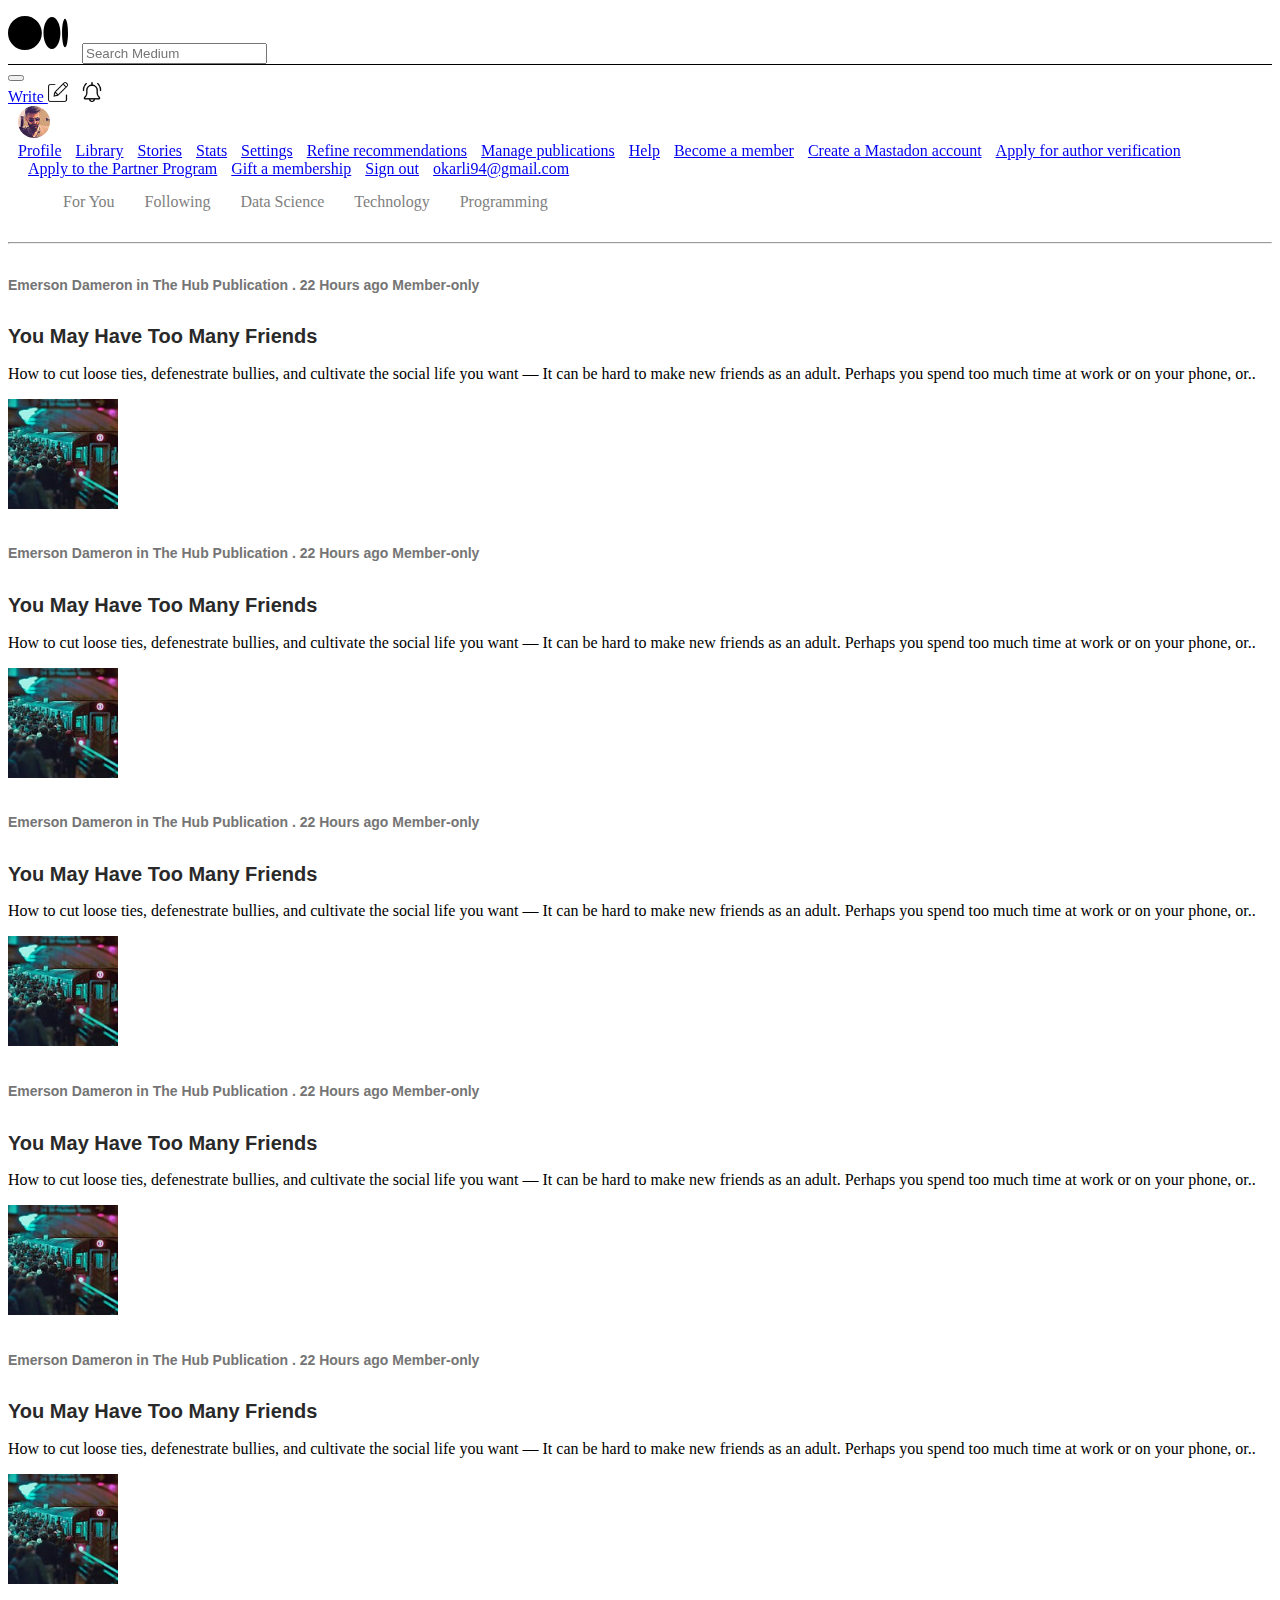
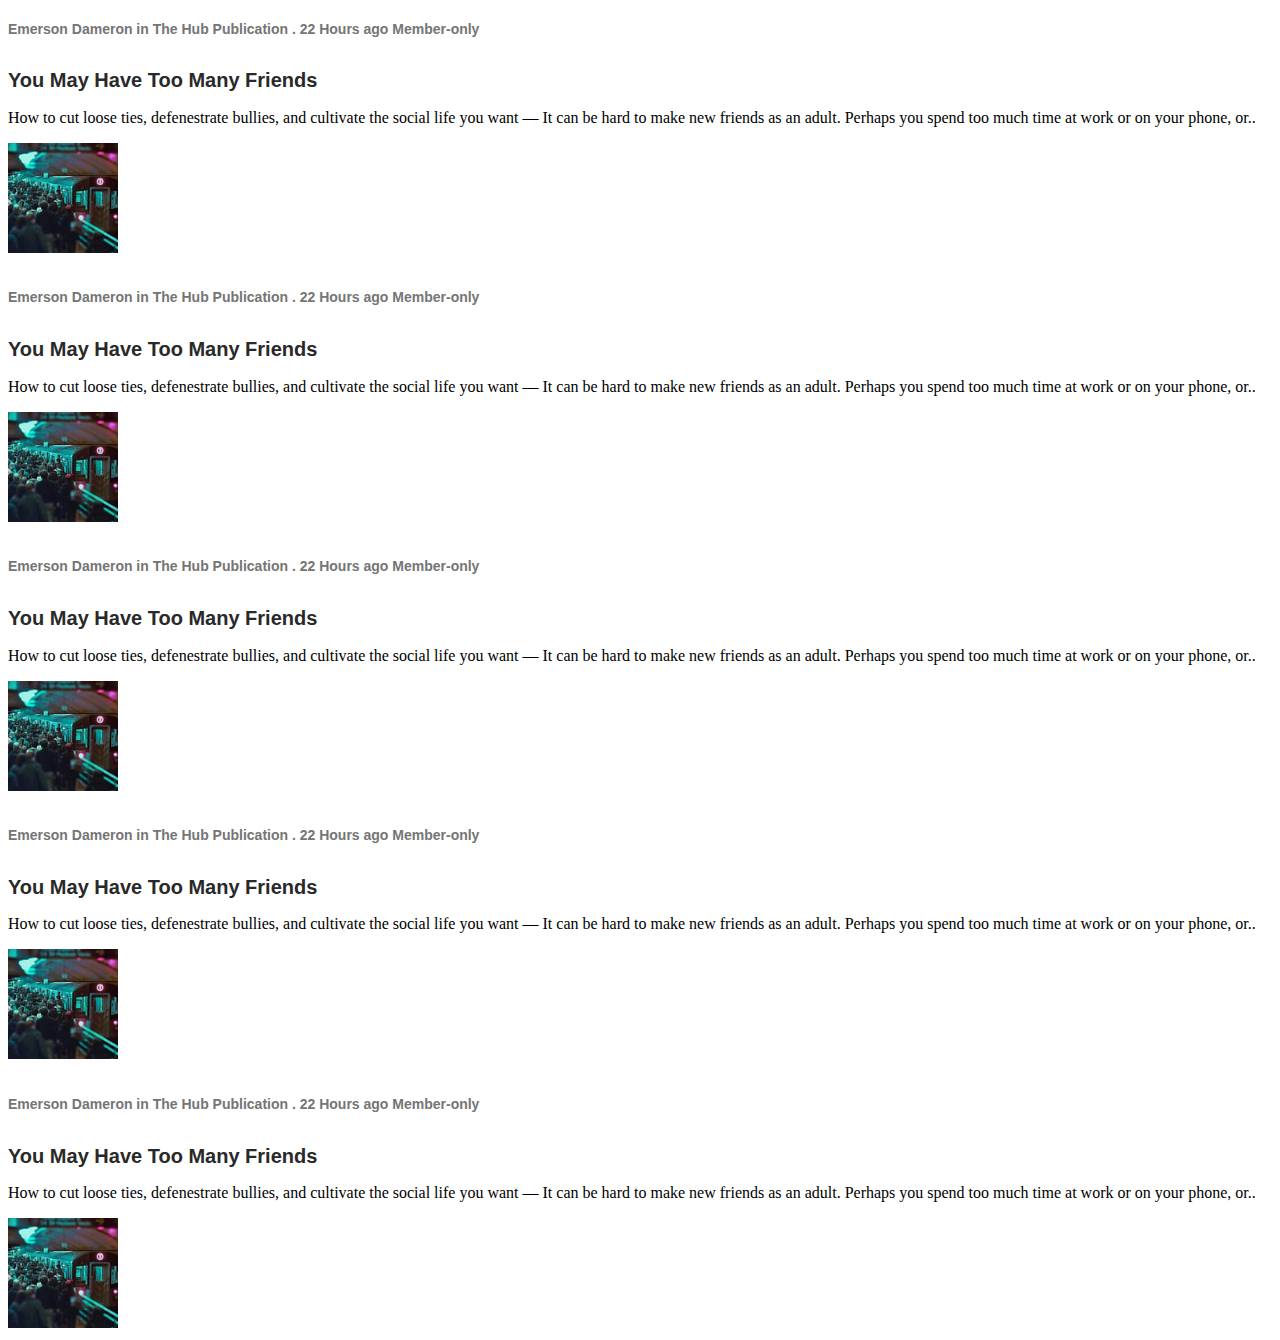
<file: signin.html>
<!DOCTYPE html>
<html lang="en">

<head>
  <meta charset="UTF-8">
  <meta http-equiv="X-UA-Compatible" content="IE=edge">
  <meta name="viewport" content="width=device-width, initial-scale=1.0">
  <title>Medium-where good ideas find you</title>
  <link rel="icon" href="/Resimler/mediumlogokisa.png" type="image/png">
  <link rel="stylesheet" href="https://cdn.jsdelivr.net/npm/bootstrap-icons@1.10.5/font/bootstrap-icons.css">
  <link href="https://cdn.jsdelivr.net/npm/bootstrap@5.3.0/dist/css/bootstrap.min.css" rel="stylesheet"
    integrity="sha384-9ndCyUaIbzAi2FUVXJi0CjmCapSmO7SnpJef0486qhLnuZ2cdeRhO02iuK6FUUVM" crossorigin="anonymous">
  <link rel="stylesheet" href="style.css">

</head>

<body>
    <nav class="navbar navbar-expand-lg bg-body-tertiary">
        <div class="container-fluid">
            <form class="d-flex sign" role="search">
                <img class="mediumicon" src="/Resimler/medium.icon.sanitized.svg" alt="">
                <input class="form-control me-2" type="search" placeholder="Search Medium" aria-label="Search">               
              </form>
          <div class="rightpart">      
          <button class="navbar-toggler" type="button" data-bs-toggle="collapse" data-bs-target="#navbarSupportedContent" aria-controls="navbarSupportedContent" aria-expanded="false" aria-label="Toggle navigation">
            <span class="navbar-toggler-icon"></span>
          </button>
          <div class="collapse navbar-collapse" id="navbarSupportedContent">
            <ul class="navbar-nav me-auto mb-2 mb-lg-0">
              <li class="nav-item">
                <a class="nav-link active" aria-current="page" href="#">Write
                    <img class="write" src="/Resimler/write.png" alt="">
                </a>
              </li>
              <li class="nav-item">
                <a class="nav-link" href="#">
                    <img class="bell" src="/Resimler/bell.png" alt="">
                </a>
              </li>
              <li class="nav-item dropdown">
                <a class="nav-link dropdown-toggle" href="#" role="button" data-bs-toggle="dropdown" aria-expanded="false">
                  <img class="oguzhan" src="/Resimler/oguzhan.jpg" alt="">
                </a>
                <ul class="dropdown-menu">
                  <li><a class="dropdown-item" href="#">Profile</a></li>
                  <li><a class="dropdown-item" href="#">Library</a></li>
                  <li><a class="dropdown-item" href="#">Stories</a></li>
                  <li><a class="dropdown-item" href="#">Stats</a></li>
                  <li><a class="dropdown-item" href="#">Settings</a></li>
                  <li><a class="dropdown-item" href="#">Refine recommendations</a></li>
                  <li><a class="dropdown-item" href="#">Manage publications</a></li>
                  <li><a class="dropdown-item" href="#">Help</a></li>
                  <li><a class="dropdown-item" href="#">Become a member</a></li>
                  <li><a class="dropdown-item" href="#">Create a Mastadon account</a></li>
                  <li><a class="dropdown-item" href="#">Apply for author verification</a></li>
                  <li><a class="dropdown-item" href="#">Apply to the Partner Program</a></li>
                  <li><a class="dropdown-item" href="#">Gift a membership</a></li>
                  <li><a class="dropdown-item" href="#">Sign out</a></li>
                  <li><a class="dropdown-item" href="#">okarli94@gmail.com</a></li>                
                </ul>
              </li>           
            </ul>        
          </div>
          </div>
        </div>
      </nav>

      
      <div class="container-fluid mt-5">
        <div class="row">
            <div class="col-8">
                <ul class="signul">
                    <li><a href="">For You</a></li>
                    <li><a href="">Following</a></li>
                    <li><a href="">Data Science</a></li>
                    <li><a href="">Technology</a></li>
                    <li><a href="">Programming</a></li>
                </ul>
                <hr>
                    <div class="row">
                        <div class="col-8">
                            <h6 class="myh23">Emerson Dameron in The Hub Publication . 22 Hours ago Member-only</h6>
                            <h2 class="myh24 mt-3">You May Have Too Many Friends</h2>
                            <p class="phow">How to cut loose ties, defenestrate bullies, and cultivate the social life you want — It can be hard to make new friends as an adult. Perhaps you spend too much time at work or on your phone, or..</p>
                        
                        </div>
                        <div class="col-4">
                        <img class="imgsign mt-4" src="/Resimler/1_5Uqb8lBuFn2ET1W839tUVQ.jpg" alt="" width="110" height="110">
                        </div>

                        <div class="col-8">
                            <h6 class="myh23">Emerson Dameron in The Hub Publication . 22 Hours ago Member-only</h6>
                            <h2 class="myh24 mt-3">You May Have Too Many Friends</h2>
                            <p class="phow">How to cut loose ties, defenestrate bullies, and cultivate the social life you want — It can be hard to make new friends as an adult. Perhaps you spend too much time at work or on your phone, or..</p>
                        
                        </div>
                        <div class="col-4">
                        <img class="imgsign mt-4" src="/Resimler/1_5Uqb8lBuFn2ET1W839tUVQ.jpg" alt="" width="110" height="110">
                        </div>

                        <div class="col-8">
                            <h6 class="myh23">Emerson Dameron in The Hub Publication . 22 Hours ago Member-only</h6>
                            <h2 class="myh24 mt-3">You May Have Too Many Friends</h2>
                            <p class="phow">How to cut loose ties, defenestrate bullies, and cultivate the social life you want — It can be hard to make new friends as an adult. Perhaps you spend too much time at work or on your phone, or..</p>
                        
                        </div>
                        <div class="col-4">
                        <img class="imgsign mt-4" src="/Resimler/1_5Uqb8lBuFn2ET1W839tUVQ.jpg" alt="" width="110" height="110">
                        </div>

                        <div class="col-8">
                            <h6 class="myh23">Emerson Dameron in The Hub Publication . 22 Hours ago Member-only</h6>
                            <h2 class="myh24 mt-3">You May Have Too Many Friends</h2>
                            <p class="phow">How to cut loose ties, defenestrate bullies, and cultivate the social life you want — It can be hard to make new friends as an adult. Perhaps you spend too much time at work or on your phone, or..</p>
                        
                        </div>
                        <div class="col-4">
                        <img class="imgsign mt-4" src="/Resimler/1_5Uqb8lBuFn2ET1W839tUVQ.jpg" alt="" width="110" height="110">
                        </div>

                        <div class="col-8">
                            <h6 class="myh23">Emerson Dameron in The Hub Publication . 22 Hours ago Member-only</h6>
                            <h2 class="myh24 mt-3">You May Have Too Many Friends</h2>
                            <p class="phow">How to cut loose ties, defenestrate bullies, and cultivate the social life you want — It can be hard to make new friends as an adult. Perhaps you spend too much time at work or on your phone, or..</p>
                        
                        </div>
                        <div class="col-4">
                        <img class="imgsign mt-4" src="/Resimler/1_5Uqb8lBuFn2ET1W839tUVQ.jpg" alt="" width="110" height="110">
                        </div>

                        <div class="col-8">
                            <h6 class="myh23">Emerson Dameron in The Hub Publication . 22 Hours ago Member-only</h6>
                            <h2 class="myh24 mt-3">You May Have Too Many Friends</h2>
                            <p class="phow">How to cut loose ties, defenestrate bullies, and cultivate the social life you want — It can be hard to make new friends as an adult. Perhaps you spend too much time at work or on your phone, or..</p>
                        
                        </div>
                        <div class="col-4">
                        <img class="imgsign mt-4" src="/Resimler/1_5Uqb8lBuFn2ET1W839tUVQ.jpg" alt="" width="110" height="110">
                        </div>

                        <div class="col-8">
                            <h6 class="myh23">Emerson Dameron in The Hub Publication . 22 Hours ago Member-only</h6>
                            <h2 class="myh24 mt-3">You May Have Too Many Friends</h2>
                            <p class="phow">How to cut loose ties, defenestrate bullies, and cultivate the social life you want — It can be hard to make new friends as an adult. Perhaps you spend too much time at work or on your phone, or..</p>
                        
                        </div>
                        <div class="col-4">
                        <img class="imgsign mt-4" src="/Resimler/1_5Uqb8lBuFn2ET1W839tUVQ.jpg" alt="" width="110" height="110">
                        </div>

                        <div class="col-8">
                            <h6 class="myh23">Emerson Dameron in The Hub Publication . 22 Hours ago Member-only</h6>
                            <h2 class="myh24 mt-3">You May Have Too Many Friends</h2>
                            <p class="phow">How to cut loose ties, defenestrate bullies, and cultivate the social life you want — It can be hard to make new friends as an adult. Perhaps you spend too much time at work or on your phone, or..</p>
                        
                        </div>
                        <div class="col-4">
                        <img class="imgsign mt-4" src="/Resimler/1_5Uqb8lBuFn2ET1W839tUVQ.jpg" alt="" width="110" height="110">
                        </div>

                        <div class="col-8">
                            <h6 class="myh23">Emerson Dameron in The Hub Publication . 22 Hours ago Member-only</h6>
                            <h2 class="myh24 mt-3">You May Have Too Many Friends</h2>
                            <p class="phow">How to cut loose ties, defenestrate bullies, and cultivate the social life you want — It can be hard to make new friends as an adult. Perhaps you spend too much time at work or on your phone, or..</p>
                        
                        </div>
                        <div class="col-4">
                        <img class="imgsign mt-4" src="/Resimler/1_5Uqb8lBuFn2ET1W839tUVQ.jpg" alt="" width="110" height="110">
                        </div>

                        <div class="col-8">
                            <h6 class="myh23">Emerson Dameron in The Hub Publication . 22 Hours ago Member-only</h6>
                            <h2 class="myh24 mt-3">You May Have Too Many Friends</h2>
                            <p class="phow">How to cut loose ties, defenestrate bullies, and cultivate the social life you want — It can be hard to make new friends as an adult. Perhaps you spend too much time at work or on your phone, or..</p>
                        
                        </div>
                        <div class="col-4">
                        <img class="imgsign mt-4" src="/Resimler/1_5Uqb8lBuFn2ET1W839tUVQ.jpg" alt="" width="110" height="110">
                        </div>
                    </div>
                </div>
            </div>


            
        </div>







    <script src="script.js"></script>
  <script src="https://cdn.jsdelivr.net/npm/bootstrap@5.3.0/dist/js/bootstrap.bundle.min.js"
    integrity="sha384-geWF76RCwLtnZ8qwWowPQNguL3RmwHVBC9FhGdlKrxdiJJigb/j/68SIy3Te4Bkz"
    crossorigin="anonymous"></script>
</body>
</html>
</file>
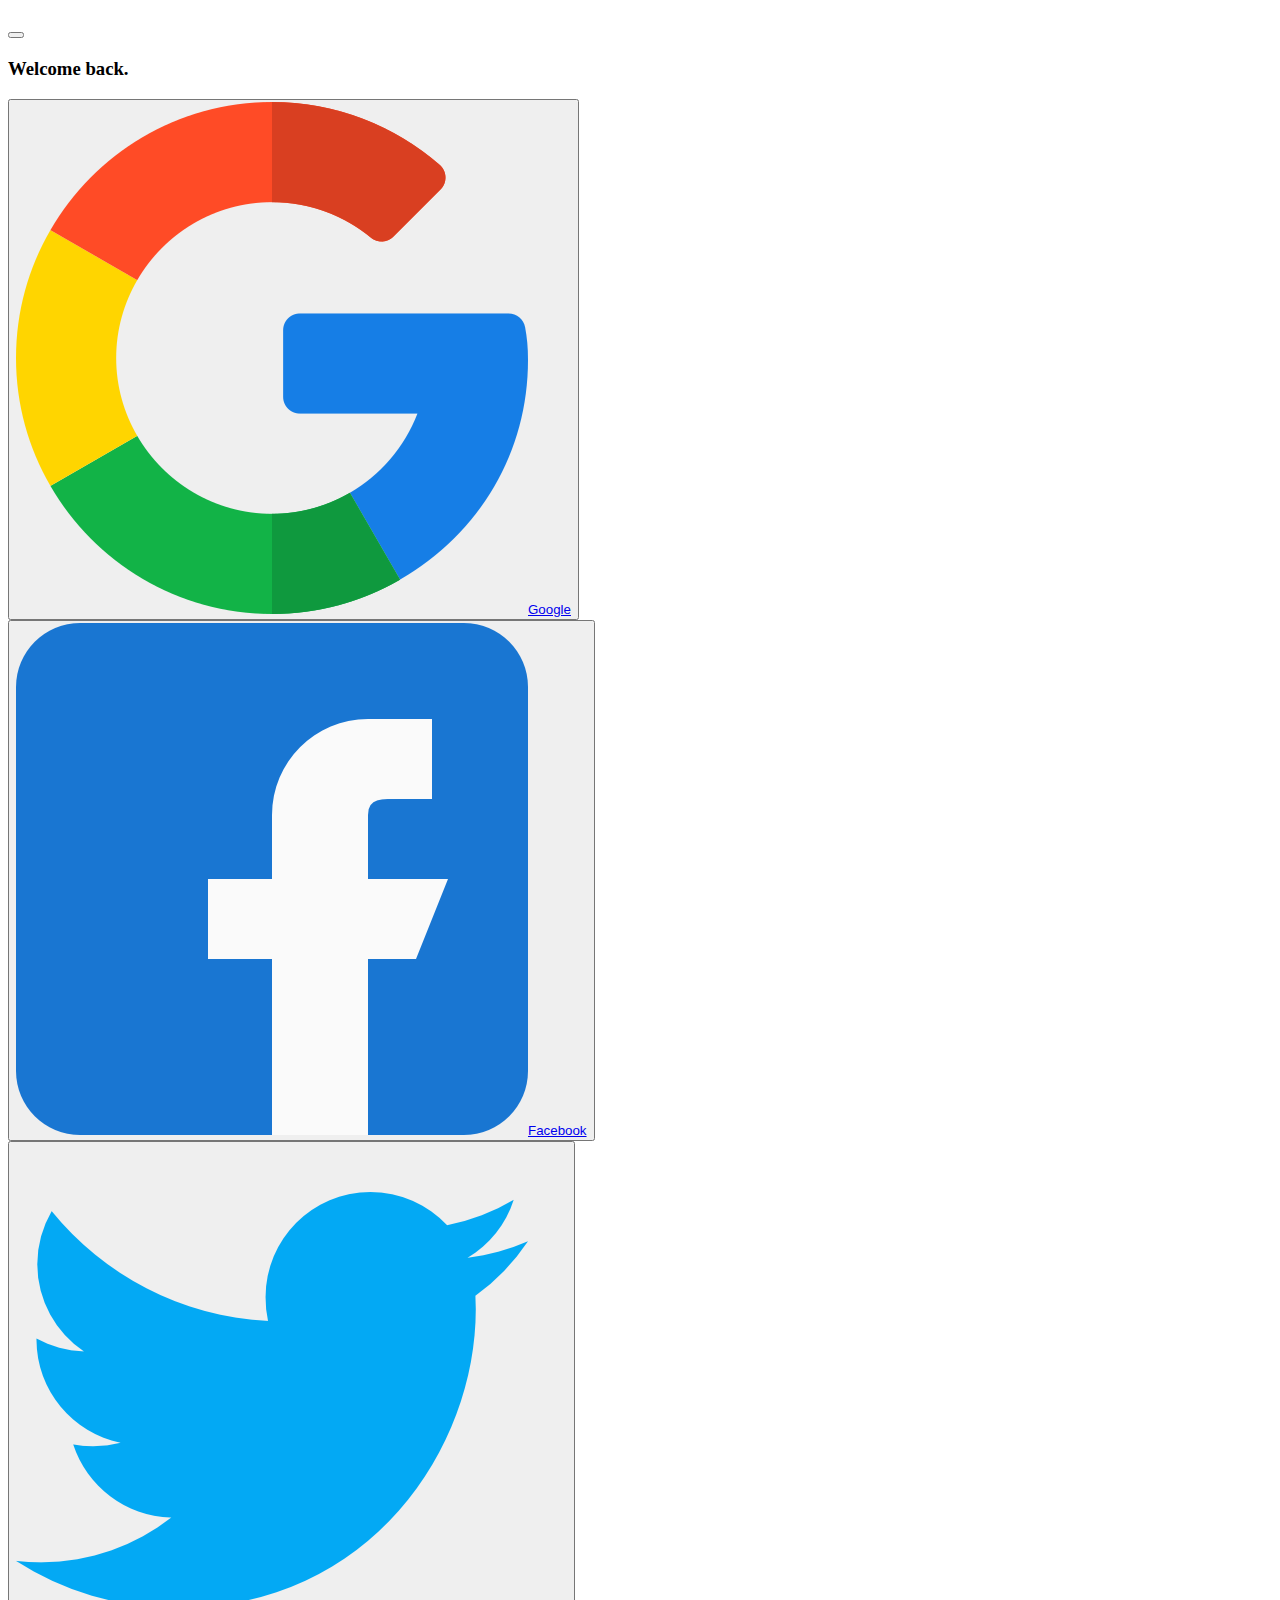
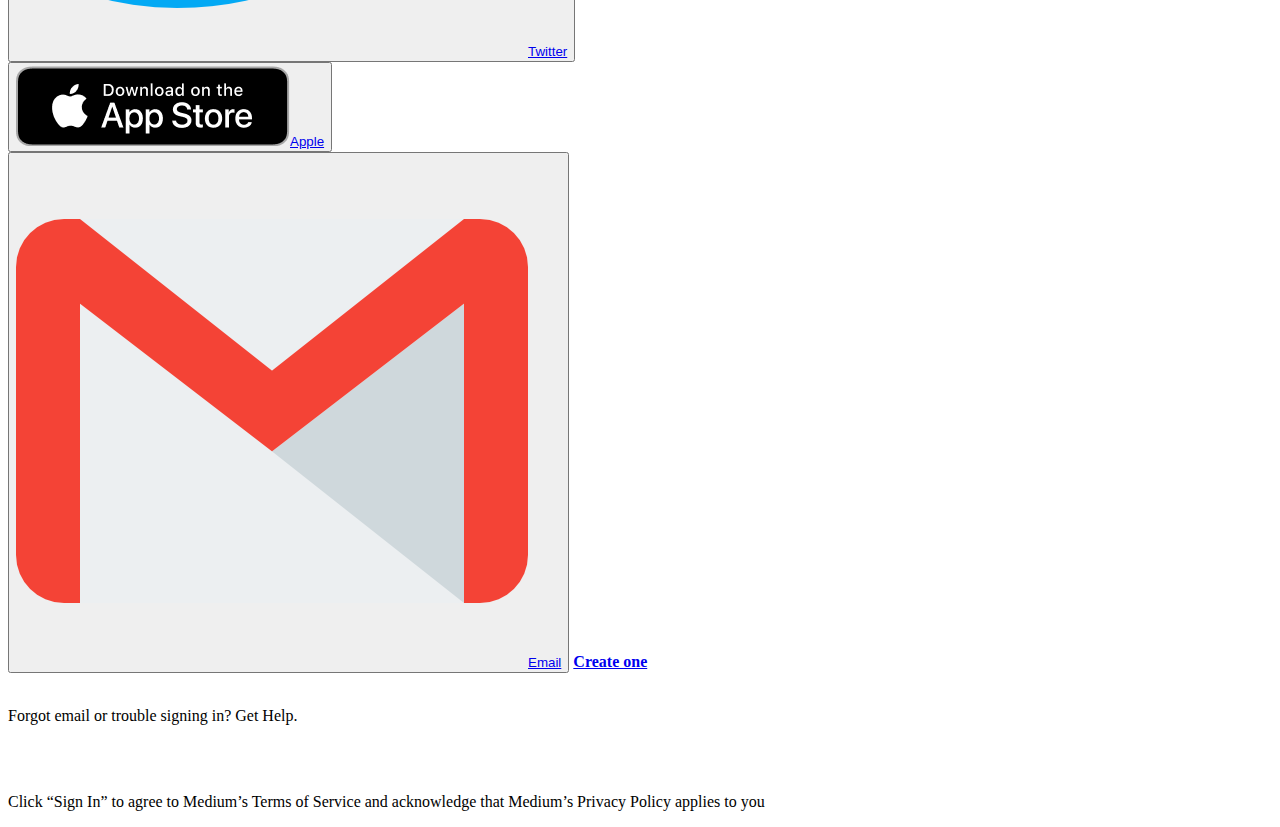
<file: welcome.html>
<!DOCTYPE html>
<html lang="en">

<head>
  <meta charset="UTF-8">
  <meta name="viewport" content="width=device-width, initial-scale=1.0">
  <title>Document</title>
</head>

<body>

  <div class="welcome">
    <div class="modal fade" id="exampleModal" tabindex="-1" aria-labelledby="exampleModalLabel" aria-hidden="true">
      <div class="modal-dialog">
        <div class="modal-content">
          <div class="modal-header">
            <h1 class="modal-title fs-5" id="exampleModalLabel"></h1>
            <button type="button" class="btn-close" data-bs-dismiss="modal" aria-label="Close"></button>
          </div>
          <div class="signin">
            <div class="text-center mb-5 mt-3">
              <H3>Welcome back.</H3>
            </div>
            <div class="social-btn text-center">
              <button>
                <a href="#"><img src="/Resimler/google.png" alt="">Google</a>
              </button>
            </div>
            <div class="social-btn text-center">
              <button>
                <a href="#"><img src="/Resimler/facebook.png" alt="">Facebook</a>
              </button>
            </div>
            <div class="social-btn text-center">
              <button>
                <a href="#"><img src="/Resimler/twitter.png" alt="">Twitter</a>
              </button>
            </div>
            <div class="social-btn text-center">
              <button>
                <a href="#"><img src="/Resimler/AppleStore_2x.png" alt="">Apple</a>
              </button>
            </div>
            <div class="social-btn text-center">
              <button>
                <a href="#"><img src="/Resimler/gmail.png" alt="">Email</a>
              </button>
              <a class="createone" href="joinmedium.html"><b>Create one</b></a></h6>
              <br><br>
              <p>Forgot email or trouble signing in? Get Help.</p>
              <br><br>
              <p>Click “Sign In” to agree to Medium’s Terms of Service and acknowledge that Medium’s Privacy Policy
                applies to you</p>
            </div>
          </div>
        </div>
      </div>
    </div>
  </div>

  <script src="script.js"></script>
  <script src="https://cdn.jsdelivr.net/npm/bootstrap@5.3.0/dist/js/bootstrap.bundle.min.js"
    integrity="sha384-geWF76RCwLtnZ8qwWowPQNguL3RmwHVBC9FhGdlKrxdiJJigb/j/68SIy3Te4Bkz"
    crossorigin="anonymous"></script>

</body>

</html>
</file>
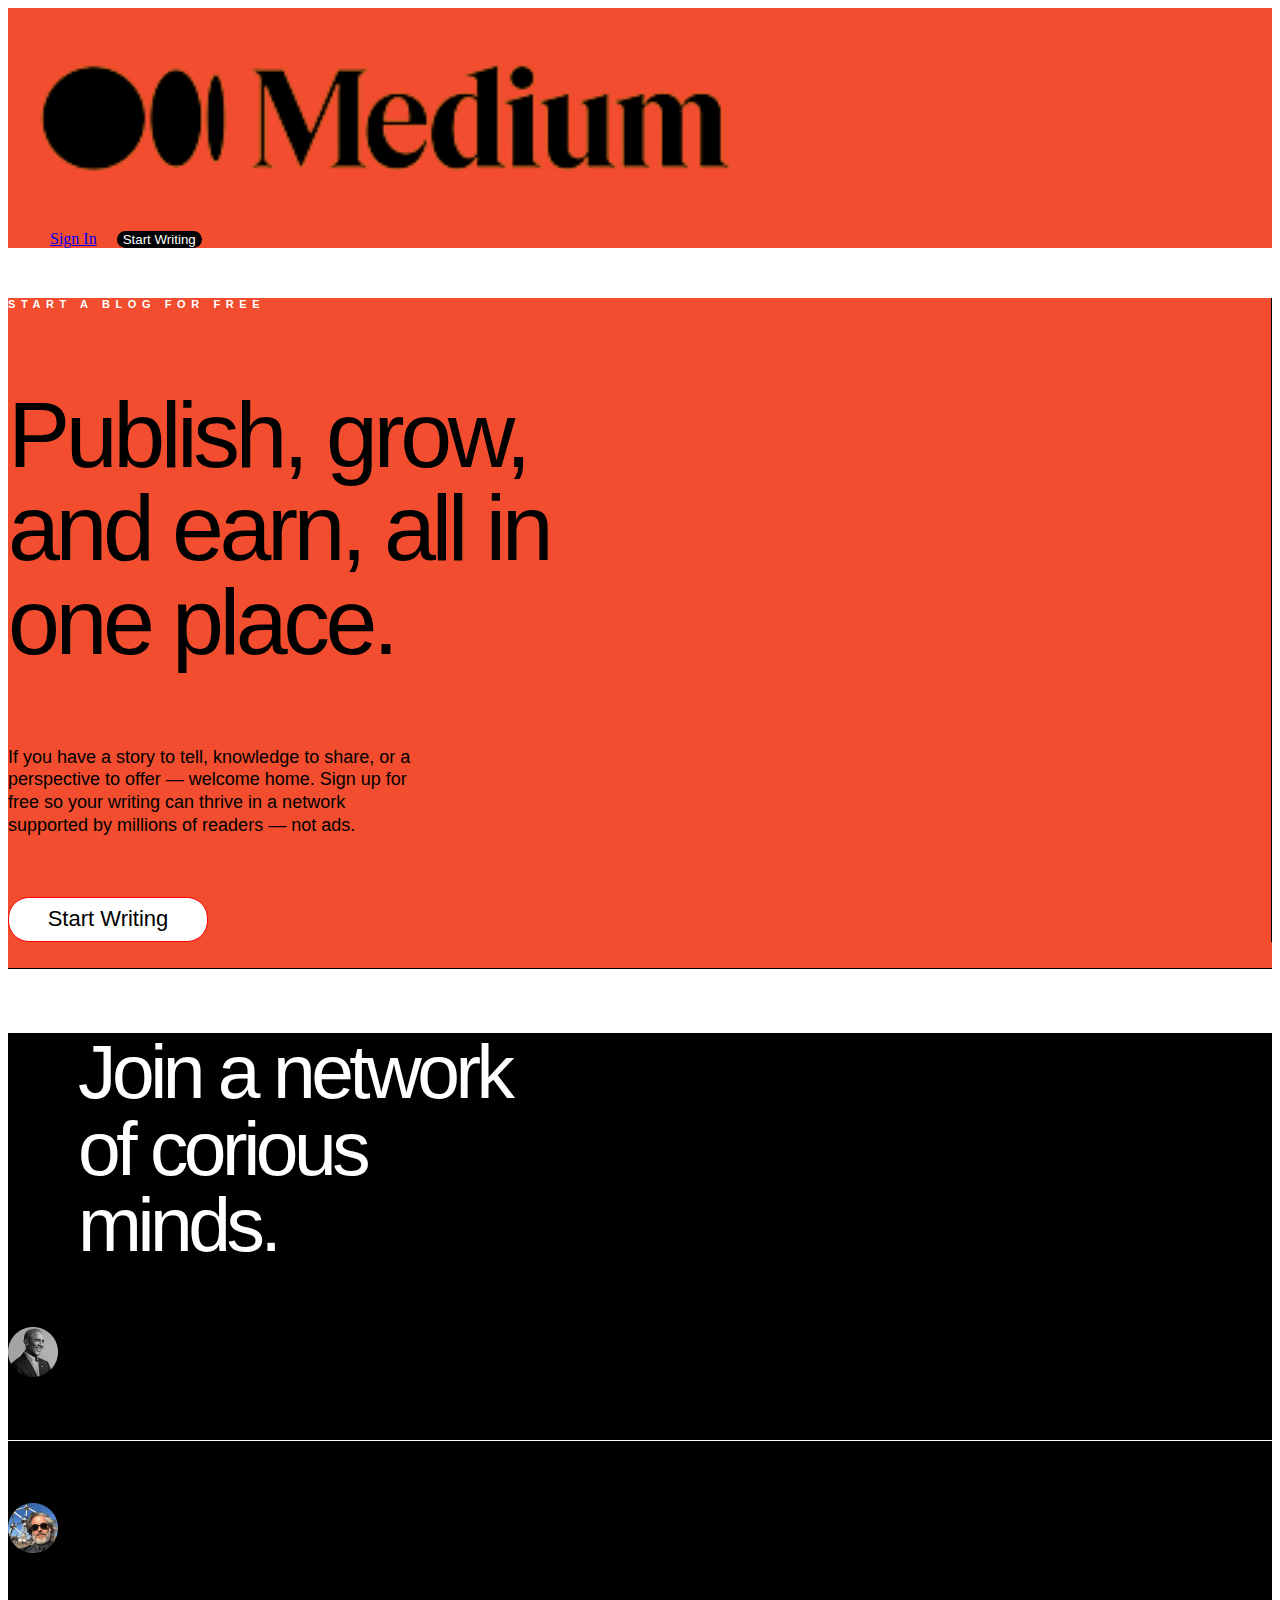
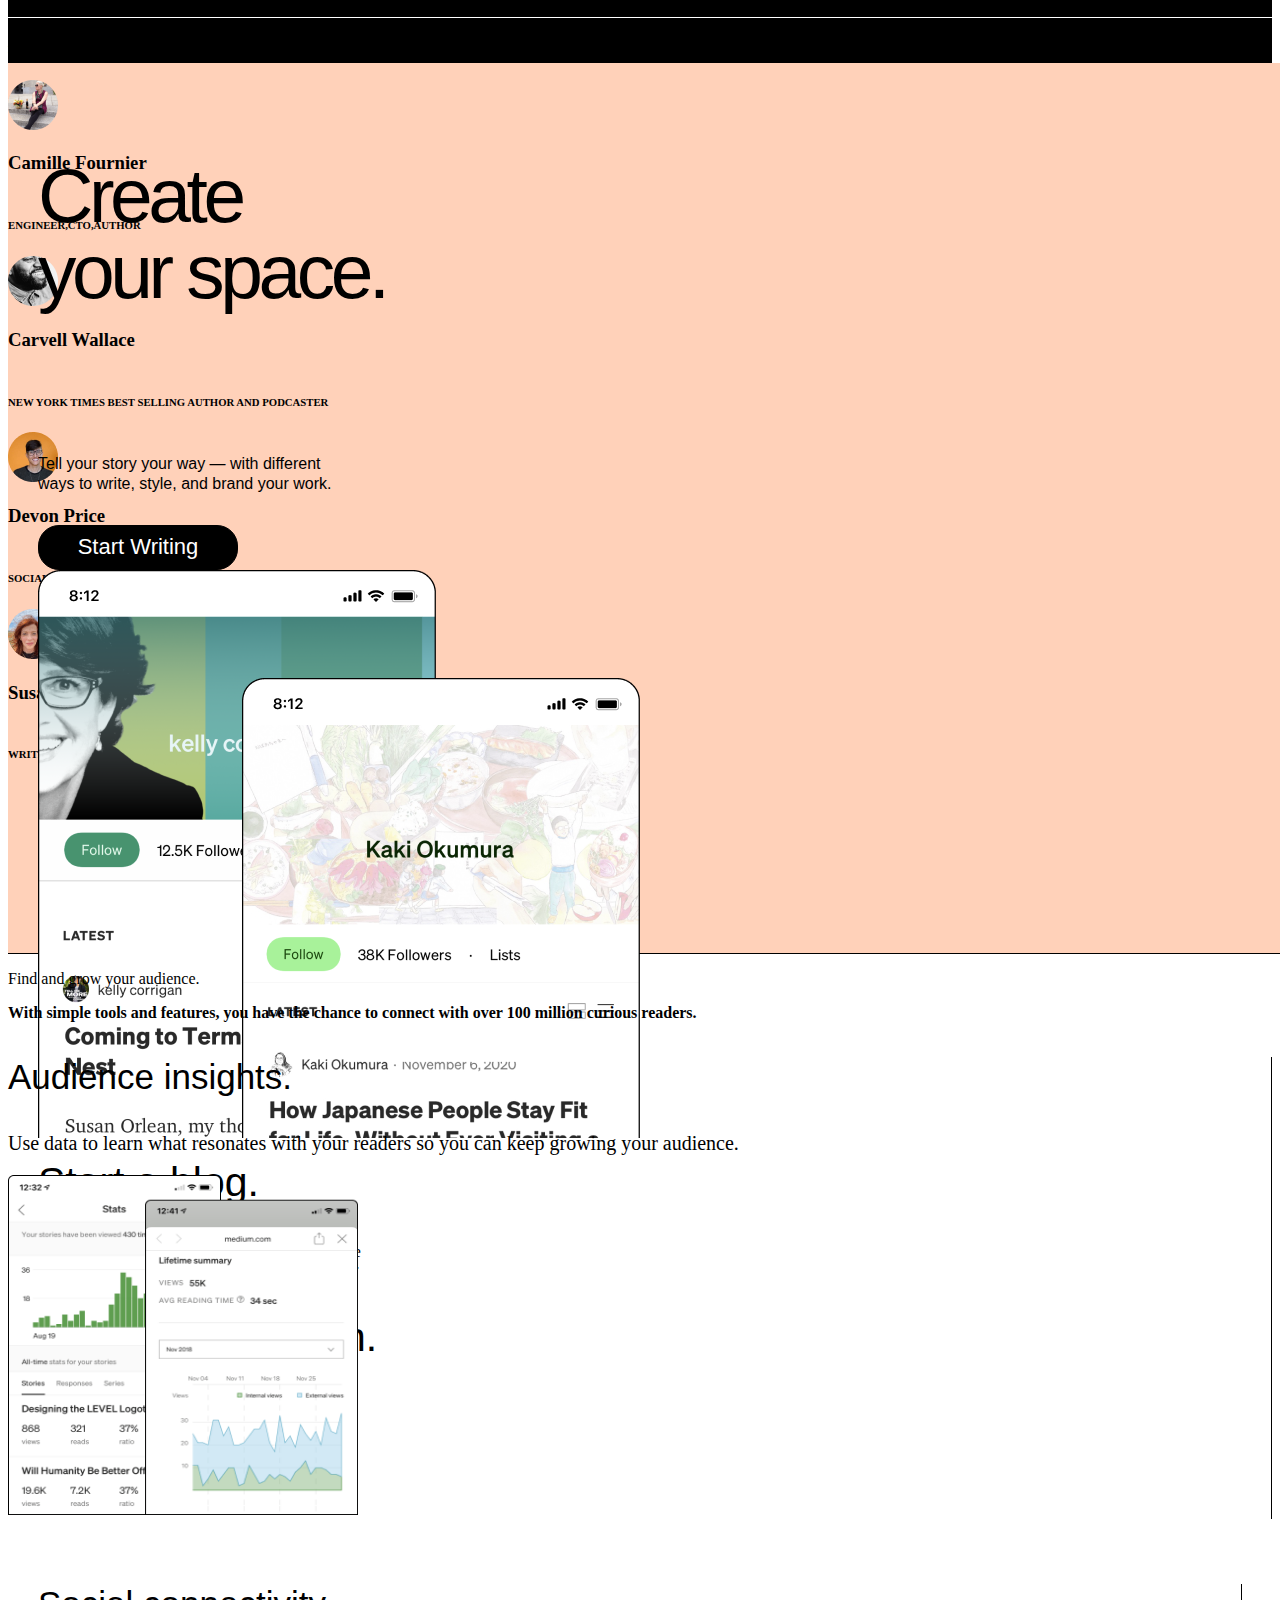
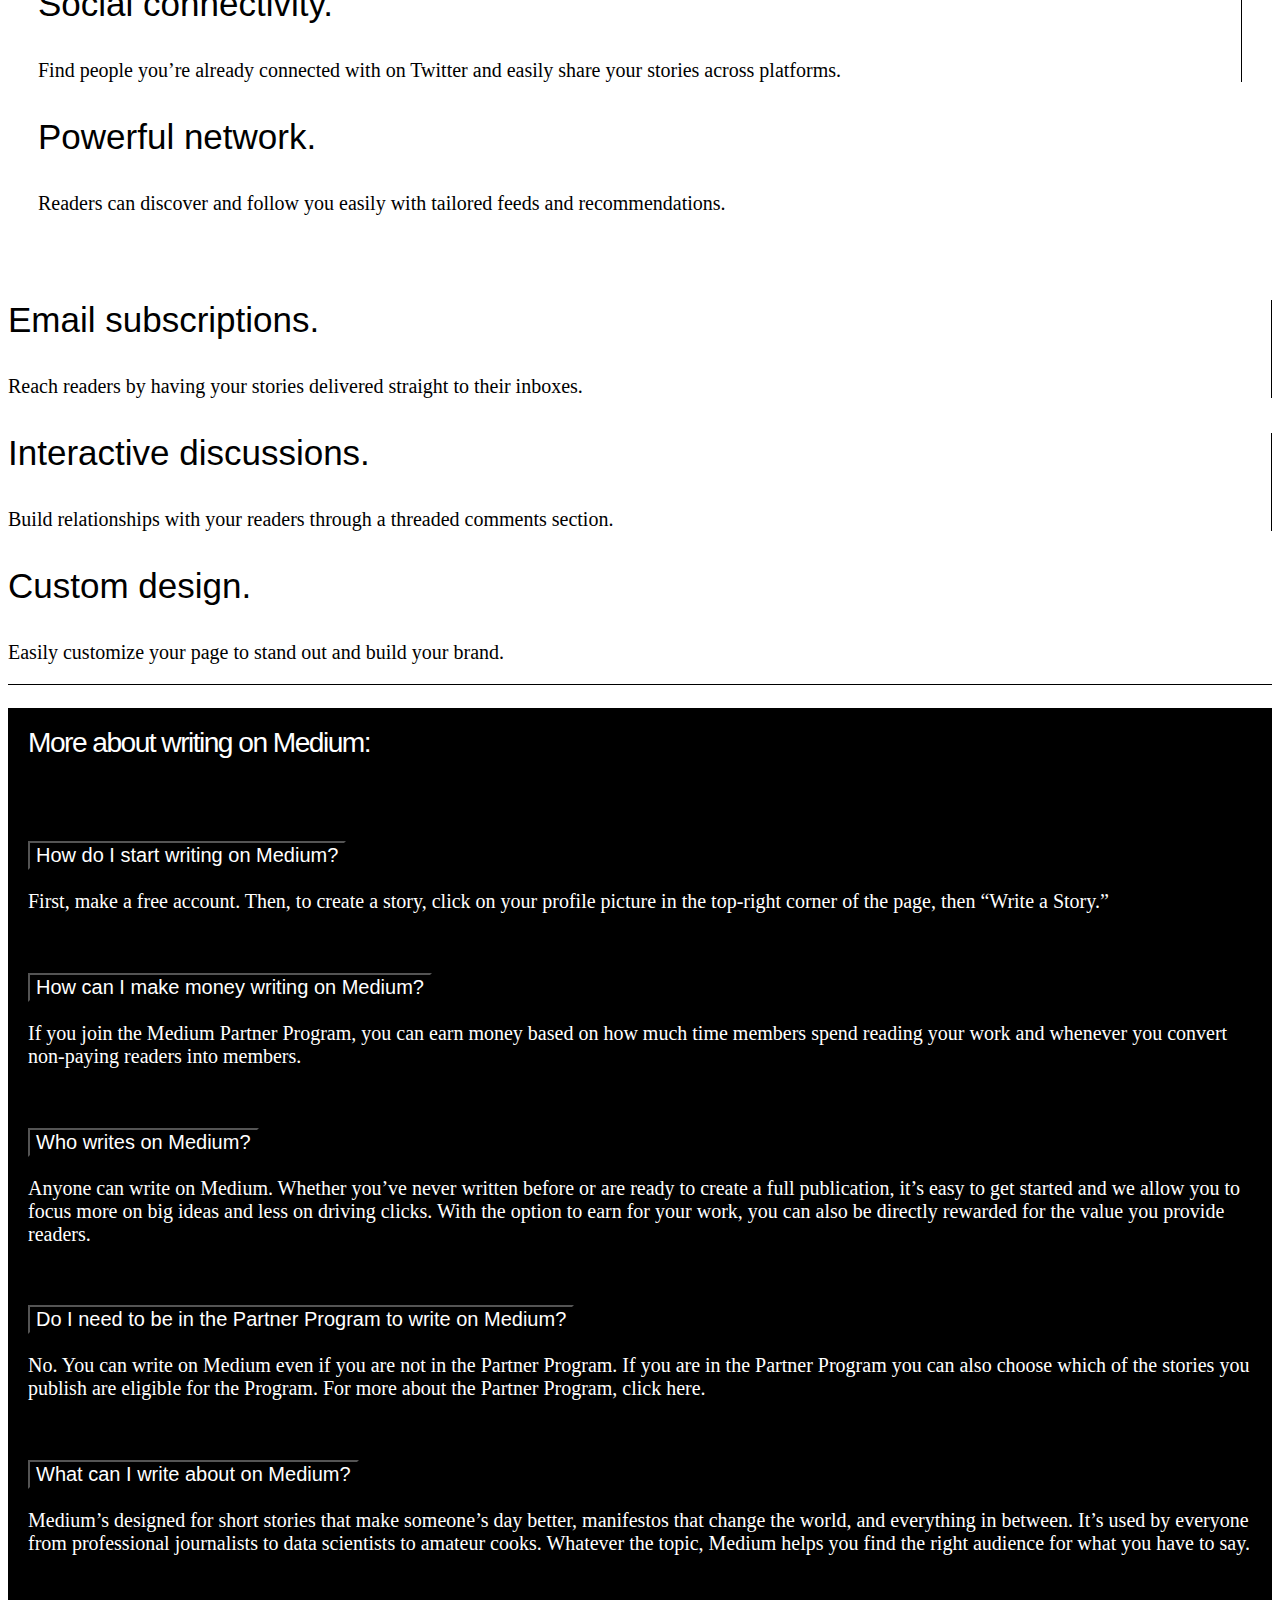
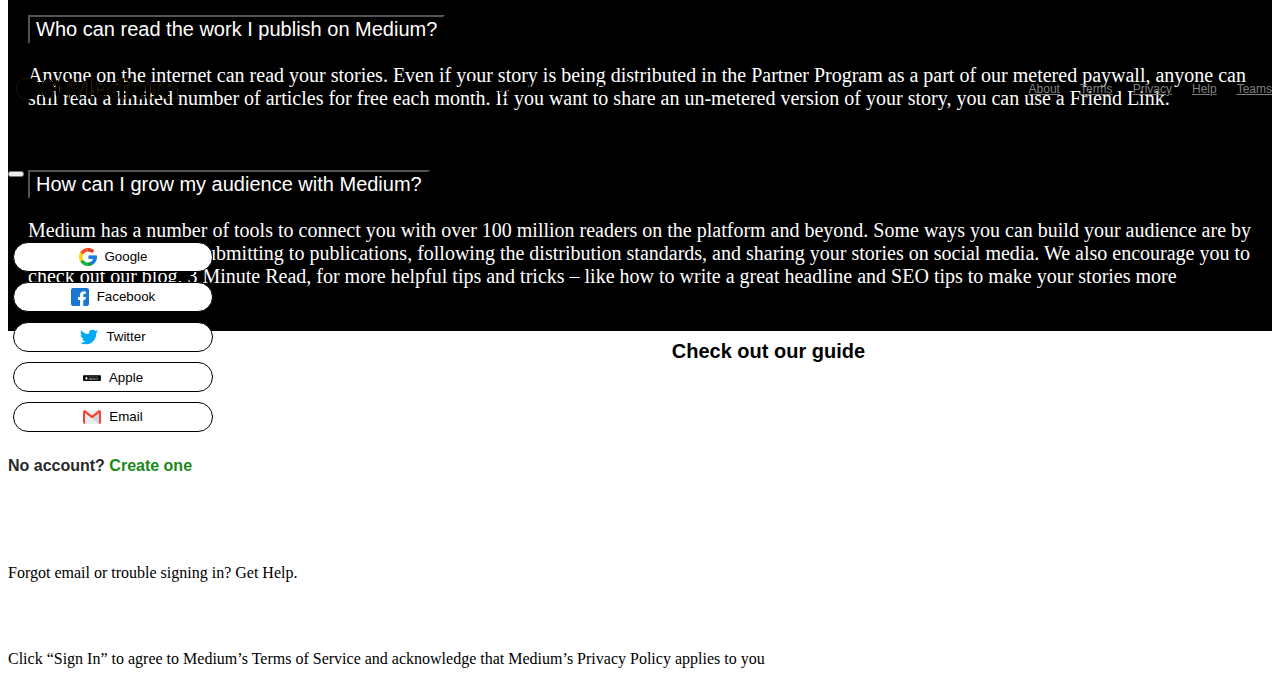
<file: write.html>
<!DOCTYPE html>
<html lang="en">

<head>
  <meta charset="UTF-8">
  <meta http-equiv="X-UA-Compatible" content="IE=edge">
  <meta name="viewport" content="width=device-width, initial-scale=1.0">
  <title>What is Medium?</title>
  <link rel="icon" href="/Resimler/mediumlogokisa.png" type="image/png">
  <link rel="stylesheet" href="https://cdn.jsdelivr.net/npm/bootstrap-icons@1.10.5/font/bootstrap-icons.css">
  <link href="https://cdn.jsdelivr.net/npm/bootstrap@5.3.0/dist/css/bootstrap.min.css" rel="stylesheet"
    integrity="sha384-9ndCyUaIbzAi2FUVXJi0CjmCapSmO7SnpJef0486qhLnuZ2cdeRhO02iuK6FUUVM" crossorigin="anonymous">
  <link rel="stylesheet" href="style.css">

</head>

<body>
  <nav class="navbar navbar-expand writeNavbar">
    <div class="container">
      <a class="navbar-brand" href="http://127.0.0.1:5500/indexx.html"><img src="Resimler/logo.png" alt="logo"
          width="60%"></a>
      <div class="collapse navbar-collapse" id="navbarNavDropdown">
        <ul class="navbar-nav ms-auto mb-2 mb-lg-0">
          <li class="nav-item">
          </li>
          <li class="nav-item">
          </li>
          <li class="nav-item">
          </li>
          <li class="nav-item">
            <a class="nav-link" href="#" data-bs-toggle="modal" data-bs-target="#exampleModal">Sign In</a>
          </li>
          <button class="nav-btn"><a href="#">Start Writing</a></button>
          </li>
        </ul>
      </div>
    </div>
  </nav>

  <div class="section-12">
    <div class="container">
      <div class="row">
        <div class="col-8 padding">
          <h1 class="myh14">START A BLOG FOR FREE</h1>
          <h2 class="myh15">Publish, grow, <br> and earn, all in <br> one place.</h2>
          <p class="storytell">If you have a story to tell, knowledge to share, or a <br> perspective to offer — welcome
            home. Sign up for <br> free so your writing can thrive in a network <br> supported by millions of readers —
            not ads.</p>
          <button class="nav-btn-cls"><a href="#">Start Writing</a></button>
        </div>
        <div class="col-4">
          <iframe src="https://player.vimeo.com/video/467834328?api=1&amp;background=1&amp;mute=1&amp;loop=1"
            width="100%" height="100%" positioning="relative" frameborder="0" allow="autoplay; fullscreen"
            allowfullscreen=""></iframe>
        </div>
      </div>
    </div>
  </div>

  <div class="section-13">
    <div class="container-fluid">
      <div class="row">
        <div class="col-6 padding">
          <h2 class="myh16">Join a network <br> of corious <br> minds.</h2>
        </div>
        <div class="col-6 mt-5">
          <div class="profile2 d-flex bordertop">
            <img class="obamaimg mt-3" src="/Resimler/Obama.png" alt="">
            <h3 class="text-white mx-3 mt-3">Barack Obama</h3>
          </div>
          <h6 class="text-white dadh6">DAD,HUSBAND,PRESİDENT,CİTİZEN</h6>
          <div class="profile2 d-flex bordertop">
            <img class="obamaimg mt-3" src="/Resimler/Chabon.png" alt="">
            <h3 class="text-white mx-3 mt-3">Michael Chabon</h3>
          </div>
          <h6 class="text-white dadh6">NOVELİST,SCREENWRİTER,COLUMNİST</h6>
          <div class="profile2 d-flex bordertop">
            <img class="obamaimg mt-3" src="/Resimler/camile.png" alt="">
            <h3 class="text-white mx-3 mt-3">Camille Fournier</h3>
          </div>
          <h6 class="text-white dadh6">ENGINEER,CTO,AUTHOR</h6>
          <div class="profile2 d-flex bordertop">
            <img class="obamaimg mt-3" src="/Resimler/CarvellWallace_1CarvellWallace.png" alt="">
            <h3 class="text-white mx-3 mt-3">Carvell Wallace</h3>
          </div>
          <h6 class="text-white dadh6">NEW YORK TIMES BEST SELLING AUTHOR AND PODCASTER</h6>
          <div class="profile2 d-flex bordertop">
            <img class="obamaimg mt-3" src="/Resimler/Price.png" alt="">
            <h3 class="text-white mx-3 mt-3">Devon Price</h3>
          </div>
          <h6 class="text-white dadh6">SOCIAL PSYCHOLOGIST AND AUTHOR</h6>
          <div class="profile2 d-flex bordertop">
            <img class="obamaimg mt-3" src="/Resimler/Orlean.png" alt="">
            <h3 class="text-white mx-3 mt-3">Susan Orlean</h3>
          </div>
          <h6 class="text-white dadh6">WRITER FOR THE NEW YORKER,AUTHOR</h6>
        </div>
      </div>
    </div>
  </div>

  <div class="section-14">
    <div class="container">
      <div class="row bordertop2">
        <div class="col-6">
          <h2 class="myh17">Create <br> your space.</h2>
          <p class="paytell">Tell your story your way — with different <br> ways to write, style, and brand your work.
          </p>
          <button class="nav-btn-cls-2"><a href="#">Start Writing</a></button>
        </div>
        <div class="col-6">
          <img class="imgkelly" src="/Resimler/earn_kelly_kaki.png" alt="">
        </div>
      </div>
      <div class="row">
        <div class="col-6 bordertop3">
          <h3 class="myh18 mt-5">Start a blog.</h3>
          <p class="pcreate mt-5">Create a blog for free to have a personalized home <br> for your writing. Brand your
            space and share your <br> writing with readers on any device.</p>
        </div>
        <div class="col-6">
          <h3 class="myh18 mt-5">Start a publication.</h3>
          <p class="pcreate mt-5">Collaborate with others or publish under a brand <br> name. Use our story submission
            system and <br> expressive customization options.</p>
        </div>
      </div>
    </div>
  </div>


  <div class="section-15">
    <div class="container">
      <p class="bigh2 text-center">Find and grow your
        audience.</p>
      <p class="text-center "><b>With simple tools and features, you have the chance to connect with over 100 million
          curious readers.</b></p>
    </div>
  </div>
  <div class="section-16">
    <div class="container">
      <div class="row">
        <div class="col-4 asd">
          <p class="audiencep">Audience insights.</p>
          <p class="audiencesp">Use data to learn what resonates with your readers so you can keep growing your
            audience.</p>
          <img class="iphonesimg" src="/Resimler/creator-find-points-iphones.png" alt="">
        </div>

        <div class="col-8">
          <div class="row dsa">
            <div class="col-6 borderrightenaugh">
              <p class="audiencep">Social connectivity.</p>
              <p class="audiencesp">Find people you’re already connected with on Twitter and easily share your stories
                across platforms.</p>
            </div>
            <div class="col-6">
              <p class="audiencep">Powerful network.</p>
              <p class="audiencesp">Readers can discover and follow you easily with tailored feeds and recommendations.
              </p>
            </div>
          </div>
          <div class="block13"></div>
          <div class="row mt-3">
            <div class="col-4 borderrightenaugh">
              <p class="audiencep">Email subscriptions.</p>
              <p class="audiencesp">Reach readers by having your stories delivered straight to their inboxes.</p>
            </div>
            <div class="col-4 borderrightenaugh">
              <p class="audiencep">Interactive discussions.</p>
              <p class="audiencesp">Build relationships with your readers through a threaded comments section.</p>
            </div>
            <div class="col-4">
              <p class="audiencep">Custom design.</p>
              <p class="audiencesp">Easily customize your page to stand out and build your brand.</p>
            </div>
          </div>
        </div>
      </div>
    </div>
  </div>

  <div class="section-17">
    <div class="container">
      <h2 class="myh19">More about writing on Medium:</h2>
      <div class="accordion accordion-flush" id="accordionFlushExample">
        <div class="accordion-item">
          <h2 class="accordion-header">
            <button class="accordion-button collapsed" type="button" data-bs-toggle="collapse"
              data-bs-target="#flush-collapseOne" aria-expanded="false" aria-controls="flush-collapseOne">
              How do I start writing on Medium?
            </button>
          </h2>
          <div id="flush-collapseOne" class="accordion-collapse collapse" data-bs-parent="#accordionFlushExample">
            <div class="accordion-body">First, make a free account. Then, to create a story, click on your profile
              picture in the top-right corner of the page, then “Write a Story.”</div>
          </div>
        </div>
        <div class="accordion-item">
          <h2 class="accordion-header">
            <button class="accordion-button collapsed" type="button" data-bs-toggle="collapse"
              data-bs-target="#flush-collapseTwo" aria-expanded="false" aria-controls="flush-collapseTwo">
              How can I make money writing on Medium?
            </button>
          </h2>
          <div id="flush-collapseTwo" class="accordion-collapse collapse" data-bs-parent="#accordionFlushExample">
            <div class="accordion-body">If you join the Medium Partner Program, you can earn money based on how much
              time members spend reading your work and whenever you convert non-paying readers into members.</div>
          </div>
        </div>
        <div class="accordion-item">
          <h2 class="accordion-header">
            <button class="accordion-button collapsed" type="button" data-bs-toggle="collapse"
              data-bs-target="#flush-collapseThree" aria-expanded="false" aria-controls="flush-collapseThree">
              Who writes on Medium? </button>
          </h2>
          <div id="flush-collapseThree" class="accordion-collapse collapse" data-bs-parent="#accordionFlushExample">
            <div class="accordion-body">Anyone can write on Medium. Whether you’ve never written before or are ready to
              create a full publication, it’s easy to get started and we allow you to focus more on big ideas and less
              on driving clicks. With the option to earn for your work, you can also be directly rewarded for the value
              you provide readers.</div>
          </div>
        </div>
        <div class="accordion-item">
          <h2 class="accordion-header">
            <button class="accordion-button collapsed" type="button" data-bs-toggle="collapse"
              data-bs-target="#flush-collapseOne" aria-expanded="false" aria-controls="flush-collapseOne">
              Do I need to be in the Partner Program to write on Medium? </button>
          </h2>
          <div id="flush-collapseOne" class="accordion-collapse collapse" data-bs-parent="#accordionFlushExample">
            <div class="accordion-body">No. You can write on Medium even if you are not in the Partner Program. If you
              are in the Partner Program you can also choose which of the stories you publish are eligible for the
              Program. For more about the Partner Program, click here.</div>
          </div>
        </div>
        <div class="accordion-item">
          <h2 class="accordion-header">
            <button class="accordion-button collapsed" type="button" data-bs-toggle="collapse"
              data-bs-target="#flush-collapseTwo" aria-expanded="false" aria-controls="flush-collapseTwo">
              What can I write about on Medium? </button>
          </h2>
          <div id="flush-collapseTwo" class="accordion-collapse collapse" data-bs-parent="#accordionFlushExample">
            <div class="accordion-body">Medium’s designed for short stories that make someone’s day better, manifestos
              that change the world, and everything in between. It’s used by everyone from professional journalists to
              data scientists to amateur cooks. Whatever the topic, Medium helps you find the right audience for what
              you have to say.</div>
          </div>
        </div>
        <div class="accordion-item">
          <h2 class="accordion-header">
            <button class="accordion-button collapsed" type="button" data-bs-toggle="collapse"
              data-bs-target="#flush-collapseThree" aria-expanded="false" aria-controls="flush-collapseThree">
              Who can read the work I publish on Medium?
            </button>
          </h2>
          <div id="flush-collapseThree" class="accordion-collapse collapse" data-bs-parent="#accordionFlushExample">
            <div class="accordion-body">Anyone on the internet can read your stories. Even if your story is being
              distributed in the Partner Program as a part of our metered paywall, anyone can still read a limited
              number of articles for free each month. If you want to share an un-metered version of your story, you can
              use a Friend Link.</div>
          </div>
        </div>
        <div class="accordion-item">
          <h2 class="accordion-header">
            <button class="accordion-button collapsed" type="button" data-bs-toggle="collapse"
              data-bs-target="#flush-collapseThree" aria-expanded="false" aria-controls="flush-collapseThree">
              How can I grow my audience with Medium?
            </button>
          </h2>
          <div id="flush-collapseThree" class="accordion-collapse collapse" data-bs-parent="#accordionFlushExample">
            <div class="accordion-body">Medium has a number of tools to connect you with over 100 million readers on the
              platform and beyond. Some ways you can build your audience are by starting a newsletter, submitting to
              publications, following the distribution standards, and sharing your stories on social media. We also
              encourage you to check out our blog, 3 Minute Read, for more helpful tips and tricks – like how to write a
              great headline and SEO tips to make your stories more discoverable.</div>
          </div>
        </div>
      </div>
      <div class="box9 mt-5 justify-content-center">
        <h3 class="myh20 mx-4">Looking for help getting started</h3>
        <button class="buttoncheck"><b>Check out our guide</b></button>
      </div>
    </div>
  </div>


  <div class="footer">
    <div class="box8">
      <img src="/Resimler/logo.png" alt="" width="180px" height="45px">
      <p class="footerp text-center">Every idea needs a Medium</p>
      <ul>
        <li><a href="">About</a></li>
        <li><a href="">Terms</a></li>
        <li><a href="">Privacy</a></li>
        <li><a href="">Help</a></li>
        <li><a href="">Teams</a></li>
      </ul>
    </div>
  </div>



  <div class="modal fade" id="exampleModal" tabindex="-1" aria-labelledby="exampleModalLabel" aria-hidden="true">
    <div class="modal-dialog">
      <div class="modal-content">
        <div class="modal-header">
          <h1 class="modal-title fs-5" id="exampleModalLabel"></h1>
          <button type="button" class="btn-close" data-bs-dismiss="modal" aria-label="Close"></button>
        </div>
        <div class="signin">
          <div class="text-center mb-5 mt-3">
            <H3>Welcome back.</H3>
          </div>
          <div class="social-btn text-center">
            <button>
              <a href="#"><img src="/Resimler/google.png" alt="">Google</a>
            </button>
          </div>
          <div class="social-btn text-center">
            <button>
              <a href="#"><img src="/Resimler/facebook.png" alt="">Facebook</a>
            </button>
          </div>
          <div class="social-btn text-center">
            <button>
              <a href="#"><img src="/Resimler/twitter.png" alt="">Twitter</a>
            </button>
          </div>
          <div class="social-btn text-center">
            <button>
              <a href="#"><img src="/Resimler/AppleStore_2x.png" alt="">Apple</a>
            </button>
          </div>
          <div class="social-btn text-center">
            <button>
              <a href="#"><img src="/Resimler/gmail.png" alt="">Email</a>
            </button>
            <h6 class="myh21">No account? <a class="createone" href="#"><b>Create one</b></a></h6>
            <br><br>
            <p>Forgot email or trouble signing in? Get Help.</p>
            <br><br>
            <p>Click “Sign In” to agree to Medium’s Terms of Service and acknowledge that Medium’s Privacy Policy
              applies to you</p>
          </div>
        </div>

      </div>
    </div>
  </div>


  <script src="script.js"></script>
  <script src="https://cdn.jsdelivr.net/npm/bootstrap@5.3.0/dist/js/bootstrap.bundle.min.js"
    integrity="sha384-geWF76RCwLtnZ8qwWowPQNguL3RmwHVBC9FhGdlKrxdiJJigb/j/68SIy3Te4Bkz"
    crossorigin="anonymous"></script>


</body>

</html>
</file>
<file: style.css>
/* 
@import url('https://fonts.googleapis.com/css?family=Raleway:900&display=swap');
img{
  max-width: 100%;
}

body {
	margin: 0px;
}

#container {
	
	position: absolute;
	margin: auto;
	width: 100vw;
	height: 80pt;
	top: 0;
	bottom: 0;
	
	
	filter: url(#threshold) blur(0.6px);
}


#text1, #text2 {
	position: absolute;
	width: 100%;
	display: inline-block;
	
	font-family: 'Raleway', sans-serif;
	font-size: 80pt;
	
	text-align: center;
	
	user-select: none;
}

.navbar{
   position: sticky;
   top: 0;
   z-index: 9999;
   border-bottom: 1px solid black; 
  }
  .nav-btn{
    background-color: black;
    border-radius: 3rem;
    border: none;
    width:auto;
    margin-left: 1rem;
    
  }
  .nav-btn a{
    text-decoration: none;
    color: white;
    
  }

  .navbar ul {
    list-style-type: none;
    margin: 0;
    padding: 0;
    
  }
  
  .navbar li {
    display: inline-block;
    margin-left: 10px;
  }
  
  .navbar li:first-child {
    margin-left: 0;
  }
  


  
 .section-1{
  background-color: rgb(255, 192, 0);
  height: 400px;
 }

 .sec-top h1{
  height: 100px;
  font-size: 5rem;
  color:black;
  font-family: Arial, Helvetica, sans-serif;

 }

 
 .sec-bottom h3{
  margin-top: 2rem;
 }

 .section-button{
  width: 200px;
  background-color: black;
  color: white;
  border-radius: 25px;
  padding: 10px 20px;
  margin-top: 3rem;
 }

 .img{
  max-width: 20px;
 }
 
 .box{
  margin: 1.5rem;
 }

 .box a{
  color:black;
  text-decoration: none;
  
 }

 .top{
  position: -webkit-sticky;
  position: sticky;
  top: 0;
  padding: 5px;
  background-color: white;
  transition: background-color 0.3 ease;
  padding: 10px ;

 }
 
 .top a{
  z-index: 9999;
  white-space: nowrap;
  color: rgba(41, 41, 41, 1);
  transition: 300ms ease;
  border: 1px solid rgba(242, 242, 242, 1);
  border-radius: 100px;
  background-color: rgba(242, 242, 242, 1);
  position: relative;
  line-height: 20px;
  font-size: 14px;
  font-family: sohne, "Helvetica Neue", Helvetica, Arial, sans-serif; 
  font-weight: 400;
  padding: 8px 16px;
  box-sizing: inherit;
  text-decoration: none;
  display: inline-flex;
  margin-top: 1rem;

 }
 .top a:hover{
  background-color:lightgray;
  color:black;

 }

 .buttondeneme{
  background-color: white;
  transition: background-color 0.3 ease;
  padding: 10px;
  color: green;

 }

 .buttondeneme:hover{
  color: black;
  cursor: pointer;
 }

 .bottom a{
  color: gray;
  text-decoration: none;
  margin: 1.5rem;
 }
 .boxnumber{
  position: relative;
  right: 1.5rem;
  font-size: 32px;
  color:rgba(230, 230, 230, 1);
  line-height: 38px;
  letter-spacing: -0.014em;
  font-weight: 500;
  
 }

 .font{
  color: rgba(117, 117, 117, 1);
  font-size: 13px;
  line-height: 20p;
  font-weight: 400;
  font-family: sohne, "Helvetica Neue", Helvetica, Arial, sans-serif;
 }

 .font2 {
 color: rgba(117, 117, 117, 1);
 font-size: 16px;
 overflow: hidden;
 line-height: 20px;
 max-height: 40px;
 -webkit-line-clamp: 2;
 cursor: pointer;
 letter-spacing: inherit;

 } */



 @import url('https://fonts.googleapis.com/css?family=Raleway:900&display=swap');



 #container {
     
     position: absolute;
     margin: auto;
     width: 100vw;
     height: 80pt;
     top: 7rem;
     left: 20rem;
     
     
     
     filter: url(#threshold) blur(0.6px);
 }


 #text1, #text2 {
     position: absolute;
     width: 100%;
     display: inline-block;
     
     font-family: 'Raleway', sans-serif;
     font-size: 70pt;
     
     text-align: center;
     
     user-select: none;
 }

 .navbar{
 position: sticky;
 top: 0;
 z-index: 9999;
 border-bottom: 1px solid black; 
 }

 .nav-btn{
     background-color: black;
     border-radius: 3rem;
     border: none;
     width:auto;
     margin-left: 1rem;
 }

 .nav-btn a{
     text-decoration: none;
     color: white;
     
 }

 .navbar ul {
     list-style-type: none;
     margin: 0;
     padding: 0;
     
 }
 
 .navbar li {
     display: inline-block;
     margin-left: 10px;
 }
 
 .navbar li:first-child {
     margin-left: 0;
 }
 


 
 .section-1{
 background-color: rgb(255, 192, 0);
 height: 400px;
 }

 .sec-top h1{
 height: 100px;
 font-size: 5rem;
 color:black;
 font-family: Arial, Helvetica, sans-serif;

 }

 
 .sec-bottom h3{
 margin-top: 2rem;
 }

 .section-button{
 width: 200px;
 background-color: black;
 color: white;
 border-radius: 25px;
 padding: 10px 20px;
 margin-top: 3rem;
 }

 .img{
 max-width: 20px;
 }
 
 .box{
 margin: 1.5rem;
 }

 .box a{
 color:black;
 text-decoration: none;
 
 }

 .top{
 position: -webkit-sticky;
 position: sticky;
 top: 0;
 padding: 5px;
 background-color: white;
 transition: background-color 0.3 ease;
 padding: 10px ;

 }
 
 .top a{
 z-index: 9999;
 white-space: nowrap;
 color: rgba(41, 41, 41, 1);
 transition: 300ms ease;
 border: 1px solid rgba(242, 242, 242, 1);
 border-radius: 100px;
 background-color: rgba(242, 242, 242, 1);
 position: relative;
 line-height: 20px;
 font-size: 14px;
 font-family: sohne, "Helvetica Neue", Helvetica, Arial, sans-serif; 
 font-weight: 400;
 padding: 8px 16px;
 box-sizing: inherit;
 text-decoration: none;
 display: inline-flex;
 margin-top: 1rem;

 }
 .top a:hover{
 background-color:lightgray;
 color:black;

 }

 .buttonmore{
 background-color: white;
 transition: background-color 0.3 ease;
 padding: 10px;

 }

 .buttonmore:hover{
 color: green;
 cursor: pointer;
 }

 .bottom a{
 color: gray;
 text-decoration: none;
 margin: 1.5rem;
 }
 .boxnumber{
 position: relative;
 right: 1.5rem;
 font-size: 32px;
 color:rgba(230, 230, 230, 1);
 line-height: 38px;
 letter-spacing: -0.014em;
 font-weight: 500;
 
 }

 .font{
 color: rgba(117, 117, 117, 1);
 font-size: 13px;
 line-height: 20p;
 font-weight: 400;
 font-family: sohne, "Helvetica Neue", Helvetica, Arial, sans-serif;
 }

 .font2 {
 color: rgba(117, 117, 117, 1);
 font-size: 16px;
 overflow: hidden;
 line-height: 20px;
 max-height: 40px;
 -webkit-line-clamp: 2;
 cursor: pointer;
 letter-spacing: inherit;

 }

.right{
 position:-webkit-sticky;
 position: sticky;
 top: 0;
 padding: 5px;
 background-color:white;
 transition: background-color 0.3 ease;
 padding:10px;
}

.right a{
 z-index: 9999;
 white-space: nowrap;
 background-color: rgba( 242,242,242,1);
 color: rgba(41,41,41,1);
 font-size: 14px;
 font-weight: 400;
 line-height: 20px;
 font-family: Arial, Helvetica, sans-serif;
 transition: 300ms ease;
 border: 1px solid rgba(242,242,242,1);
 position: relative;
 border-radius: 100px;
 padding: 8px 16px;
 box-sizing: inherit;
 text-decoration: none;
 cursor: pointer;
 display: inline-flex;
 
}


.right a:hover{
 background-color:rgba(117, 117, 117, 1);
 color: lightgray;
}


.buttonmore{
 background-color:white;
 transition: background-color 0.3 ease;
 padding: 10px;
}

.buttonmore:hover { 
 color: green;
 cursor: pointer;
}


.bottom a:hover{
 color:black;
}

@media screen and (max-width:850px) {
  .mediaclass{
    display: none;
  }
} 

 
/* OURSTORY CSS BÖLÜMÜ */

.ourstory .section-1{
 height: 200px;


}

.ourstory .navbar{
  background-color: white;
}



.block{
  background-color: black;
  width: 100%;
  height: .5px;
  margin-bottom: 20px;
}

.baslik{
text-align: center;
font-size: 100px;
font-family: 'Gt super text book', Georgia, sans-serif;

}

.hero{
  margin-top: 100px;
}

.paragraph{
  border-right: 1px solid black;
}

.ourstory .section-2 .paragraph-intro{
  padding-right: 0px;
  padding-left: 0px;
  position: relative;
  font-weight: 400;
  font-size: 18px;
  color: #000;
  line-height: 127%;
  padding-bottom: 10px;
  font-family: 'Soehne web buch', sans-serif;
  margin-bottom: 20px;
  padding-bottom: 10px;
  margin-top: 10px;
  overflow: hidden;
  width: 80% ;
}
.section-3{
  width: 100%;
  height: 750px;
  background-color: #ffd1b9;
}
.myh2{
  font-family: 'Gt super text book', Georgia, sans-serif;
  font-size: 80px;
}
.paragraph2{
  text-align: center;
}
.block2{
  background-color: black;
  width: 100%;
  height: .5px;
}
.profileimg{
  width: 50px;
  height: 50px;
}
.profilep{
  font-size: 30px;
}

.section-4{
  background-color: black;
}

.myh3{
  padding: 30px;
  color: #fff;
  font-size: 5.3vw;
  font-family: 'Gt super text book', Georgia, sans-serif;
  line-height: 100%;
  font-weight: 400;
  letter-spacing: -0.4vw;
  margin-top: 0px;
}
.myh4{
  margin-top: 70px;
  color: #fff;
  font-size: 22px;
}
.myimg2{
  margin-top:  50px; 
  width: 150px;
  height: 150px;
}
.block3{
  border-radius: 70%;
  margin-top: 50px;
  margin-left: 20px;
  background-color: blue;
  width: 70px;
  height: 140px;
}
.block4{
  border-radius: 70%;
  margin-top: 50px;
  margin-left: 20px;
  background-color: pink;
  width: 30px;
  height: 140px;
}
.myp2{
  color: white;
  font-size: 20px;
  margin-top: 15px;
}
.leftborder{
  border-left: 1px solid white;
}

.myh5{
  color: #fff;
  font-size: 72px;
  font-family: 'Gt super text book', Georgia, sans-serif;
  font-weight: 400;
  line-height: 100%;
  margin-top: 70px;
  
}

.myp3{
  color: #fff;
  font-size: 18px;
  font-family: 'Soehne web buch', sans-serif;
  line-height: 127%;
  margin-top: 30px;
  
}

.box9{
  display: flex;
  justify-content: center;
}

.writebutton{
  font-size: 20px;
  color: #34a245;
  border-radius: 20px;
  border: 1px solid green;
  background-color: black;
  width: 200px;
  height: 40px;
  
}
.writebutton:hover{
  color: white;
  background-color: #34a245;
}
.box4{
  display: flex;
  justify-content: center;
}
.box5{
  display: flex;
  justify-content: center;
}

.section-5{
  width: 100%;
  height: 800px;
  background-color: #34a245;
  border-bottom: 1px solid black;
}

.getmorep{
  color: black;
  font-size: 100px;
  font-family: 'Gt super text book', Georgia, sans-serif;
  text-align: center;
  letter-spacing: -3.5px;
}

.becamep{
  font-size: 20px;
}

.mybutton2{
  margin-top: 30px;
  background-color: #34a245;
  color: white;
  font-size: 20px;
  border: 1px solid white;
  border-radius: 30px;
  width: 300px;
  height: 40px;

}
.mybutton2:hover{
  color:black;
  background-color: white;
}

.box6{
  display: flex;
  justify-content: center;
}

.block5{
  margin-top: 5%;
  background-color: black;
  width: 100%;
  height: .5px;
}
.section-6{
  background-color: #b6e5a4;
  border-bottom: 1px solid black;
}

.myh6{
  font-size: 5.3vw;
  line-height: 100%;
  font-weight:400;
  letter-spacing: -0.35vw;
  color: #000;
  font-family: 'Gt super text book', Georgia, sans-serif;

}

.imgphone{
  margin-top: 70px;
  margin-left: 200px;
  
}

.section-7{
  width: 100%;
  height: 1000px;
}
.leftborder{
  border-left: 1px solid black;
  border-bottom: 1px solid #000;
}

.myh7{
  font-family: 'Gt super text book', Georgia, sans-serif;
  color: #000;
  font-size: 5.3vw;
  line-height: 100%;
  font-weight: 400;
  letter-spacing: -0.35vw;
}

.myh8{
  color: #000;
  font-size: 2.7vw;
  line-height: 100%;
  letter-spacing: -0.12vh;
  text-transform: none;
  font-family: 'Gt super text book', Georgia, sans-serif;
  margin-top: 30px;
}

.myvisit{
  color:#000;
  font-family: 'Soehne web buch', sans-serif;
  font-size: 18px;
  line-height: 127%;
  font-weight: 400;
  margin-bottom: 20px;
  padding-bottom: 10px;

}
.writebutton2{
  font-size: 20px;
  color: #34a245;
  border-radius: 20px;
  border: 1px solid green;
  background-color: white;
  width: 200px;
  height: 40px;
  
}
.writebutton2:hover{
  color: white;
  background-color: #34a245;
}

.myh9{
  font-family: 'Gt super text book', Georgia, sans-serif;
  color: #000;
  font-size: 5.3vw;
  line-height: 100%;
  font-weight: 400;
  letter-spacing: -0.35vw;
}
.iframe2{
  width: 500px;
  height: 500px;
}
.bottom-border2{
  border-bottom: 1px solid #000;
}

.littleimg{
  margin-top: 20px;
  width: 250px;
  height: 70px;
}

.thisimg{
  display: flex;
  justify-content: center;
}

.leftborder3{
  border-left: 1px solid black;
}

.last li{
  list-style: none;
}

.last li a{
  text-decoration: none;
  color: black;
}



/* MEMBERSHIP CSS BÖLÜMÜ */

.navbarMember{
  background-color: #4479ff !important; 
}



.section-8{
  width: 100%;
  height: 430px;
  background-color: #4479ff;
  border-bottom: 1px solid #fff;

}

.myh10{
  color: #fff;
  font-family: 'Gt super text book', Georgia, sans-serif;
  font-size: 7.3vw;
  line-height: 100%;
  font-weight: 400;
  letter-spacing: -0.35vw;
}

.member{
  color:#fff;
  font-size: 18px;
  margin-top: 20px;
  margin-bottom: 30px;
  font-weight: 400;
}

.writebutton3{
  font-size: 20px;
  color: black;
  border-radius: 20px;
  border: 1px solid #4479ff;
  background-color: white;
  width: 300px;
  height: 45px;
  justify-content: center;
  
}
.writebutton3:hover{
  color: white;
  background-color: #4479ff;
  border: 1px solid white;
  transition: -4s;

}
.box7{
  display: flex;
  justify-content: center;
  
}

.section-9{
  width: 100%;
  height: 500px;
  background-color: #4479ff;
}

.myh11{
  color: #fff;
  line-height: 105%;
  font-size: 2.2vw;
  font-weight: 400;
  font-family: 'Gt super text book', Georgia, sans-serif;
  letter-spacing: -0.12vw;
  margin-top: 30px;

}
.borderright3{
  border-right: 1px solid #fff;
  font-family: 'Gt super text book', Georgia, sans-serif;

}
 
.readp{
  color: #fff;
  line-height: 105%;
  font-size: 2.7vw;
  font-weight: 400;
  letter-spacing: -0.12vw;
  margin-top: 70px;
  margin-bottom: 10px;

}
.myps{
  color: #fff; 
  font-size: 18px;
}

.myh12{
  color: #000;
  font-size: 2.7vw;
  font-family: 'Gt super text book', Georgia, sans-serif;
  line-height: 100%;
  font-weight: 400;
  letter-spacing: -0.12vw;
  margin-top: 50px;
}

.forp{
  color:#000;
  font-size: 22px;
  line-height: 110%;
  font-family: 'Soehne web buch', sans-serif;
  

}
.name{
  font-family: 'Gt super text book', Georgia, sans-serif;
  line-height: 160%;
  letter-spacing: -0.07vw;
  margin-left: 550px;
  font-size: 20px;
}

.section-11{
  width: 100%;
  height: 430px;
  background-color: #bcdfff;
  border-top: 1px solid #000;
  border-bottom: 1px solid #000;
  padding-top: 70px;  
  padding-bottom: 90px;
  margin-top: 40px;


}

.myh13{
  color:#000;
  font-family: 'Gt super text book', Georgia, sans-serif;
  font-size: 5.3vw;
  line-height: 100%;
  font-weight: 400;
  letter-spacing: -0.35vw; 
  
}

.box8{
  height: 100px;  
  display: flex;
  justify-content: space-between;
  color: #000;
  font-size: 18px;
  font-family: 'Soehne web buch', sans-serif;
  line-height: 127%;
  font-weight: 400;
  align-items: center;
}
.footer .box8 ul li{
  list-style-type: none;
  padding-left: 20px;
}
.footer .box8 ul li a{
  font-size: 12px;
  color: gray;
}
.footer .box8 ul{
  display: flex;
}



/* WRİTE CSS BÖLÜMÜ */

.writeNavbar{
  background-color: rgb(242, 77, 46) !important 
}

.write .navbar{
  background-color: rgb(242, 77, 46);
  border-bottom: 1px solid #000;
}


.section-12{
    width: 100%;
    height: 670px;
    background-color: rgb(242, 77, 46);
    border-bottom: 1px solid black;
}

.myh14{
  color: #fff;
  font-size: 11px;
  font-family: 'Soehne web dreiviertelfett', sans-serif;
  font-weight: 700;
  letter-spacing: 0.35rem;
  text-transform: uppercase;
  margin-top: 20px;
  padding-bottom: 0px;
}

.myh15{
  color: #000;
  font-size: 7.3vw;
  line-height: 100%;
  font-weight: 400;
  letter-spacing: -0.35vw;
  font-family: 'Gt super text book', Georgia, sans-serif;
  
}

.storytell{
  color: #000;
  font-family: 'Soehne web buch', sans-serif;
  margin-bottom: 50px;
  padding-bottom: 10px;
  line-height: 127%;
  font-weight: 400;
  font-size: 18px;
}
.nav-btn-cls{
  cursor: pointer;
  font-size: 22px;
  font-family: 'Soehne web buch', sans-serif;
  border-radius: 21px; 
  color: black;
  border: 1px solid red;
  background-color: white;
  width: 200px;
  height: 45px;
  
}
.nav-btn-cls:hover{
  background-color: red;
  border: 1px solid white;
  transition: .5s;
}
.nav-btn-cls a{
  text-decoration: none;
  color: black;
}
.nav-btn-cls a:hover{
  color: white;
}

.padding{
  border-right: 1px solid #000;
  margin-top: 50px;
}

.section-13{
  background-color:#000;
  width: 100%;
  height: 630px;
}

.myh16{
  color: #fff;
  font-family: 'Gt super text book', Georgia, sans-serif;
  font-size: 6vw;
  line-height: 100%;
  font-weight: 400;
  letter-spacing: -0.35vw;
  margin-left: 70px;
  
}
.obamaimg{
  width: 50px;
  height: 50px;

}
.bordertop{
  border-bottom: 1px solid #fff;

}

.section-14{
  background-color: #ffd1b9;
  width: 100%;
  height: 860px;
  padding: 30px 30px 0px;
  border-bottom: 1px solid #000;
}

.myh17{
  font-family: 'Gt super text book', Georgia, sans-serif;
  color: #000;
  line-height: 100%;
  font-weight: 400;
  letter-spacing: -0.35vw;
  font-size: 6vw;
  padding-bottom: 80px;

}

.paytell{
  font-family: 'Soehne web buch', sans-serif;
  color: #000;
  line-height: 127%;
  font-weight: 400;
  margin-bottom: 20px;
  padding-bottom: 10px;
  
}

.nav-btn-cls-2{
  cursor: pointer;
  font-size: 22px;
  font-family: 'Soehne web buch', sans-serif;
  border-radius: 21px; 
  color: black;
  border: 1px solid black;
  background-color: black;
  width: 200px;
  height: 45px;
  
}
.nav-btn-cls-2:hover{
  background-color: black;
  border: 1px solid white;
  transition: .5s;
}
.nav-btn-cls-2 a{
  text-decoration: none;
  color: white
}
.nav-btn-cls-2 a:hover{
  color: white;
}

.myh18{
  font-family: 'Gt super text book', Georgia, sans-serif;
  color: #000;
  line-height: 100%;
  font-weight: 400;
  font-size: 3.2vw;
  margin-top: 20px;
}

.section-16{
  border-bottom: 1px solid #000;
}

.section-16 .container .row .asd{
    border-right: 1px solid #000;
} 
.iphonesimg{
    width: 350px;
    height: 340px;
    background-position: center;
    background-size: cover;
}
.audiencep{
    font-size: 35px;
    font-family: 'Gt super text book', Georgia, sans-serif;
}
.audiencesp{
    color: #000;
    font-size: 20px;
}
.borderrightenaugh{
    border-right: 1px solid #000;
}
.dsa{
    padding: 30px;
}
.section-17{
    width: 100%;
    height: 930px;
    background-color: #000;
}

.myh19{
  color: #fff;
  padding: 20px;
  line-height: 105%;
  font-family: 'Gt super text book', Georgia, sans-serif;
  font-size: 2.2vw;
  font-weight: 400;
  letter-spacing: -0.12vw;

}

.accordion{
  border-bottom: 1px solid #fff;
}

.accordion-item{
  background-color: #000;
  padding: 20px;
}

.accordion-button{
  background-color: #000;
  color: #fff;
  font-size: 20px;
}

.accordion-button:not(.collapsed){
  background-color: #000;
  color: #fff;
  font-size: 20px;
}

.accordion-collapse{
  color: #fff;
  font-size: 20px;
}

.myh20{
  font-family: 'Soehne web buch', sans-serif;
  font-weight: 400;
  color: #fff;
  
}

.buttoncheck{
  width: 230px;
  height: 40px;
  border-radius: 21px;
  border-style: solid;
  color: #000;
  background-color: #fff;
  border: none;
  font-family: 'Soehne web buch', sans-serif;
  font-size: 20px;
  border:1px solid white;
  
}

.buttoncheck:hover{
  background-color: #000;
  color: white;
}

/* MODAL KISIM */

.social-btn button{
  border: .8px solid black;
  border-radius: 2rem;
  background-color: white;
  width: 200px;
  height: 30px;
  margin:5px;

}

.social-btn button a{
  text-decoration: none;
  color:black
  
}

.social-btn img{
  width: 18px;
  vertical-align: middle;
  margin-right: 8px;
  
}

.myh21{
  color:rgba(41, 41, 41, 41);
  font-size: 16px;
  font-family: sohne, "Helvetica Neue", Helvetica, Arial, sans-serif;
  margin-top: 20px;
}

.createone{
  color: rgb(26, 137, 23);
  cursor: pointer;
  text-decoration: none;
}
   


.getstarted-btn img{
  width: 18px;
  vertical-align: middle;
  margin-right: 8px;
  
}

.myh22{
  color:rgba(41, 41, 41, 41);
  font-size: 16px;
  font-family: sohne, "Helvetica Neue", Helvetica, Arial, sans-serif;
  margin-top: 20px;

}

.getstarted-btn button{
  border: .8px solid black;
  border-radius: 2rem;
  background-color: white;
  width: 200px;
  height: 30px;
  margin:5px;

}

.getstarted-btn button a{
  text-decoration: none;
  color:black
  
}


/* SİGN İN CSS BÖLÜMÜ */



.write{
  width: 20px;
  height: 20px;
  
}

.bell{
  width: 20px;
  height: 20px;
}

.oguzhan{
  width: 32px;
  height: 32px;
  border-radius: 50%;
  
}

.search{
  width: 20px;
  height: 20px;

}

.mediumicon{
  width: 60px;
  height: 50px;
  cursor: pointer;
  
}

.rightpart{
  float: right;
}

.sign img{
  padding-right: 10px;
}

.signul{
  display: flex;
}

.signul li{
  list-style: none;
  padding: 15px;
}

.signul li a{
  text-decoration: none;
  color: gray;
}

.myh23{
  font-size: 14px;
  font-family: sohne, "Helvetica Neue", Helvetica, Arial, sans-serif;
  color: rgba(117, 117, 117, 1);
  overflow: hidden;
  cursor: pointer;

}

.myh24{
  font-size: 20px;
  color: rgba(41, 41, 41, 1);
  font-family: sohne, "Helvetica Neue", Helvetica, Arial, sans-serif;
  font-weight: 700;
}

.myh25{
  color: rgba(41, 41, 41, 41);
  font-family: sohne, "Helvetica Neue", Helvetica, Arial, sans-serif;
  font-size: 16px;
  font-weight: 500;
  cursor: pointer;
}

.imgzaron{
  width: 20px;
  height: 20px;
  border-radius: 50%;
  cursor: pointer;
}

.signinright{
  padding: 0px 24px;
}

.signintop{
  border-left: 1px solid rgba(242, 242, 242, 1);
  padding-right: 24px;
  padding-left: 24px;
  border-bottom: 1px solid rgba(242, 242, 242, 1);

}

.see{
  color: #1A8917;
  font-family: sohne, "Helvetica Neue", Helvetica, Arial, sans-serif;
  font-size: 13px;
  font-weight: 600;
  cursor: pointer;
  
}

.see :hover{
  background-color: #1A8917;
  color: #000;
}

.icon-container{
  display: flex;
  justify-content: center;
  align-items: center;
  padding: 0px 30px;

}

.twitter2{
  border-style: solid;
  border-width: 1px;
  border-radius: 99em;
  border-color: rgb(168, 168, 168);
  width: 212px;
  background: rgb(255, 255, 255);
  padding: 6px 12px 8px 16px;
  font-size: 14px;
  color: rgba(41, 41, 41, 1);
  font-family: sohne, "Helvetica Neue", Helvetica, Arial, sans-serif;
  font-weight: 600;
  
}

.twitterbutton{
  display: flex;
  justify-content: center;
  align-items: center;
}

.maybe{
  text-decoration: underline;
  font-family: sohne, "Helvetica Neue", Helvetica, Arial, sans-serif;
  color: rgba(117, 117, 117, 1);
  font-size: 14px;
  display: flex;
  justify-content: center;
  margin-top: 20px;
  cursor: pointer;
}

.myh26{
  font-size: 16px;
  color: rgba(41, 41, 41, 1);
  font-family: sohne, "Helvetica Neue", Helvetica, Arial, sans-serif;
}

.twitterprofile{
  width: 32px;
  height: 32px;
  border-radius: 50%;
}

.myh27{
  font-size: 16px;
  color: rgba(41, 41, 41, 1);
  font-family: sohne, "Helvetica Neue", Helvetica, Arial, sans-serif;
  font-weight: 700;
  cursor: pointer;
}

.thisis{
  overflow: hidden;
  margin-top: 4px;
  font-size: 13px;
  color: rgba(117, 117, 117, 1);
  font-weight: 400;
  font-family: sohne, "Helvetica Neue", Helvetica, Arial, sans-serif;
  cursor: pointer;
}

.follow{
  width: 65px;
  height: 31px;
  font-size: 14px;
  border-style: solid;
  border-radius: 99em;
  border-width: 1px;
  padding: 5px 12px;
  border-color: rgb(117, 117, 117);
  background-color: white
}

.buttondeneme{
  background-color: white;
  transition: background-color 0.3 ease;
  padding: 10px;
  color: green;

 }

 .buttondeneme:hover{
  color: black;
  cursor: pointer;
 }

 .signinmid{

  
    position:-webkit-sticky;
    position: sticky;
    top: 0;
    padding: 5px;
    background-color:white;
    transition: background-color 0.3 ease;
    padding:10px;
   }

   
   .signinmid a{
    z-index: 9999;
    white-space: nowrap;
    background-color: rgba( 242,242,242,1);
    color: rgba(41,41,41,1);
    font-size: 14px;
    font-weight: 400;
    line-height: 20px;
    font-family: Arial, Helvetica, sans-serif;
    transition: 300ms ease;
    border: 1px solid rgba(242,242,242,1);
    position: relative;
    border-radius: 100px;
    padding: 8px 16px;
    box-sizing: inherit;
    text-decoration: none;
    cursor: pointer;
    display: inline-flex;
    
   }
</file>
